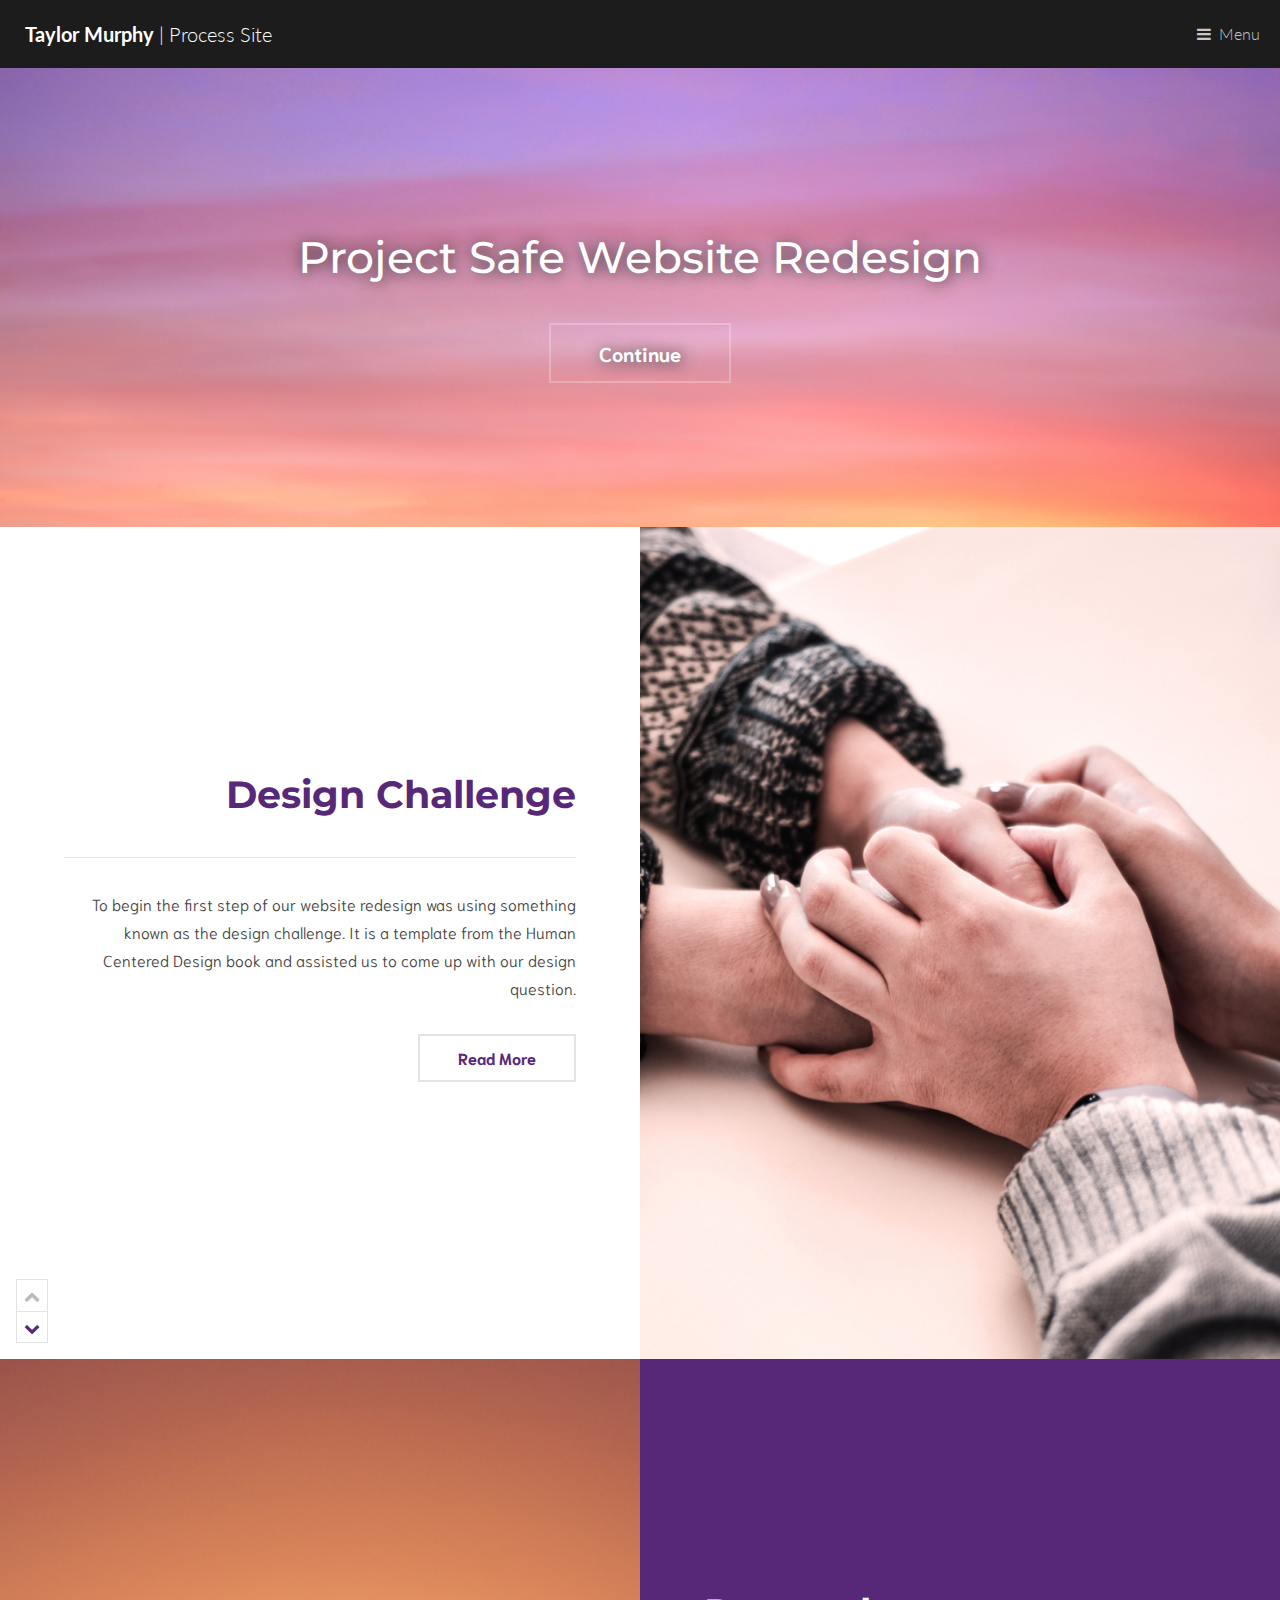
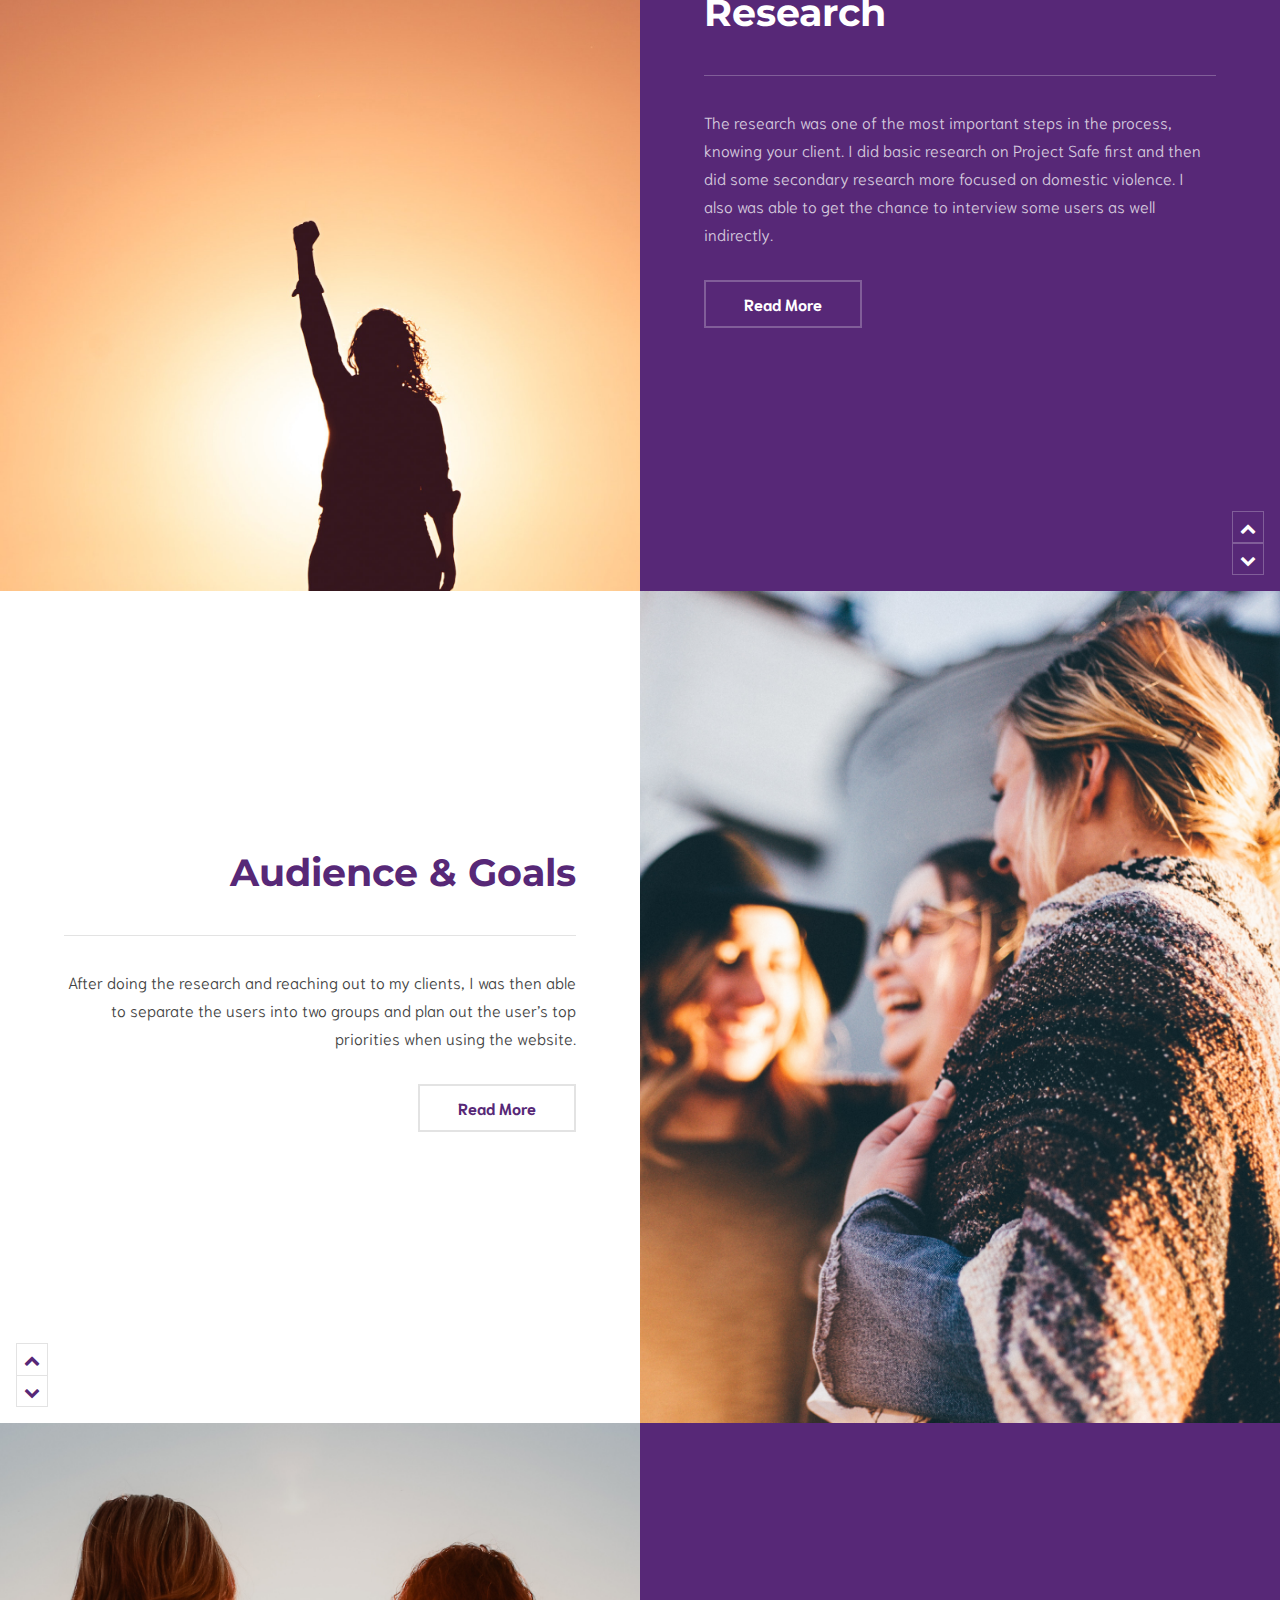
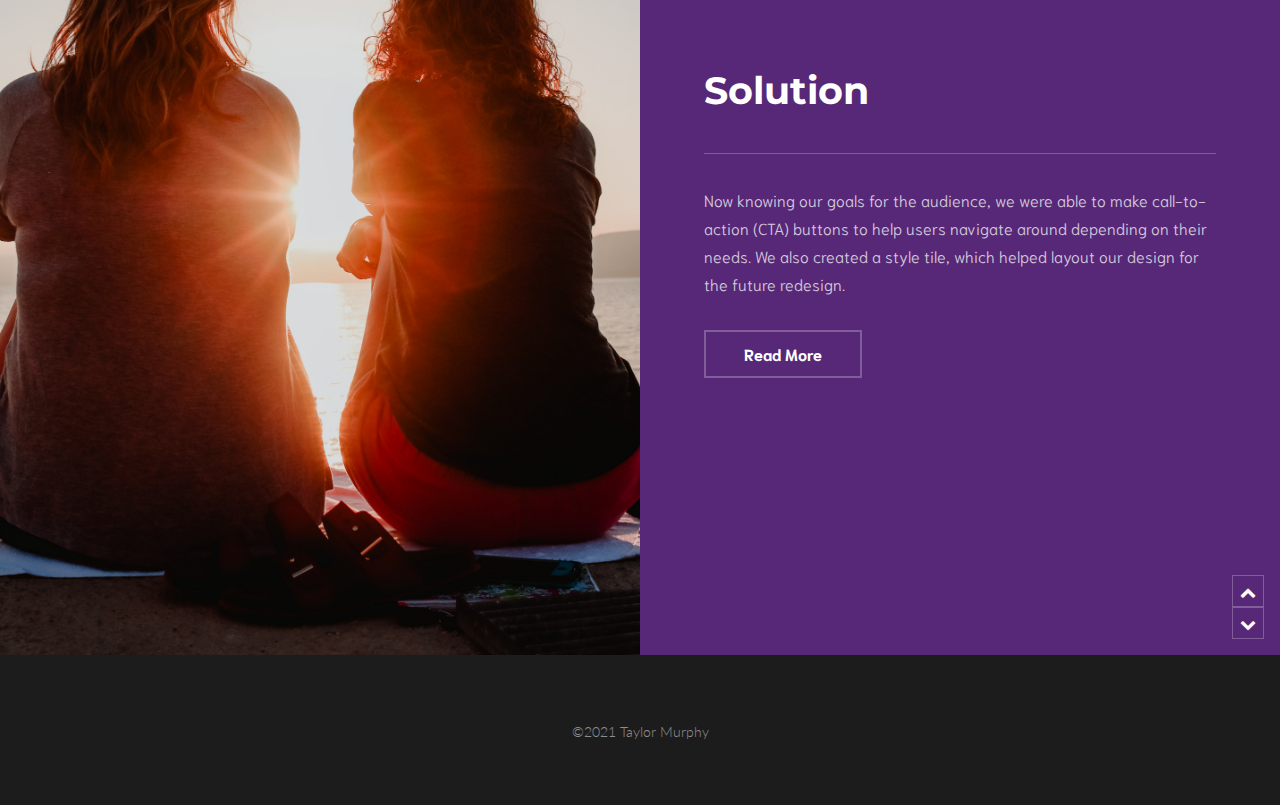
<file: index.html>
<!DOCTYPE html>
<html lang="en">
	<head>
		<title>Taylor Murphy | Process Site</title>
		<meta charset="utf-8" />
		<meta name="viewport" content="width=device-width, initial-scale=1" />
		<link rel="stylesheet" href="assets/css/main.css" />
		<link rel="stylesheet" href="assets/css/custom.css" />
		<link rel="preconnect" href="https://fonts.gstatic.com">
		<link href="https://fonts.googleapis.com/css2?family=Montserrat:ital,wght@0,100;0,200;0,300;0,400;0,500;0,700;0,800;0,900;1,100;1,200;1,300;1,400;1,500;1,600;1,700;1,800;1,900&display=swap" rel="stylesheet">
		<link rel="preconnect" href="https://fonts.gstatic.com">
		<link href="https://fonts.googleapis.com/css2?family=Niramit:ital,wght@0,200;0,300;0,400;0,500;0,600;0,700;1,200;1,300;1,400;1,500;1,600;1,700&display=swap" rel="stylesheet">
	</head>
	<body>

		<!-- Header -->
			<header id="header">
				<a href="index.html" class="logo"><strong>Taylor Murphy</strong> | Process Site</a>
				<nav>
					<a href="#menu">Menu</a>
				</nav>
			</header>

		<!-- Nav -->
		<nav id="menu">
			<ul class="links">
				<li><a href="index.html">Home</a></li>
				<li><a href="design_challenge.html">Design Challenge</a></li>
				<li><a href="research.html">Research</a></li>
				<li><a href="audience.html">Audience & Goals</a></li>
				<li><a href="solution.html">Solution</a></li>
			</ul>
		</nav>

		<!-- Banner -->
			<section id="banner">
				<div class="inner">
					<h1>Project Safe Website Redesign</h1>
					<ul class="actions">
						<li><a href="#one" class="button alt scrolly big purplebt">Continue</a></li>
					</ul>
				</div>
			</section>

		<!-- One -->
			<article id="one" class="post style1">
				<div class="image">
					<img src="images/DC.jpg" alt="" data-position="75% center" />
				</div>
				<div class="content">
					<div class="inner">
						<header>
							<h2><a href="design_challenge.html"><b>Design Challenge</b></a></h2>
						</header>
						<hr>
						<p>To begin the first step of our website redesign was using something known as the design challenge. It is a template from the Human Centered Design book and assisted us to come up with our design question.</p>
						<ul class="actions">
							<li><a href="design_challenge.html" class="button alt">Read More</a></li>
						</ul>
					</div>
					<div class="postnav">
						<a href="#" class="prev disabled"><span class="icon fa-chevron-up"></span></a>
						<a href="#two" class="scrolly next"><span class="icon fa-chevron-down"></span></a>
					</div>
				</div>
			</article>

		<!-- Two -->
			<article id="two" class="post invert style1 alt">
				<div class="image">
					<img src="images/Research.jpg" alt="" data-position="10% center" />
				</div>
				<div class="content">
					<div class="inner">
						<header>
							<h2><a href="research.html"><b>Research</b></a></h2>
						</header>
						<hr>
						<p>The research was one of the most important steps in the process, knowing your client. I did basic research on Project Safe first and then did some secondary research more focused on domestic violence. I also was able to get the chance to interview some users as well indirectly.</p>
						<ul class="actions">
							<li><a href="research.html" class="button alt">Read More</a></li>
						</ul>
					</div>
					<div class="postnav">
						<a href="#one" class="scrolly prev"><span class="icon fa-chevron-up"></span></a>
						<a href="#three" class="scrolly next"><span class="icon fa-chevron-down"></span></a>
					</div>
				</div>
			</article>

		<!-- Three -->
			<article id="three" class="post style2">
				<div class="image">
					<img src="images/A&G.jpg" alt="" data-position="80% center" />
				</div>
				<div class="content">
					<div class="inner">
						<header>
							<h2><a href="audience.html"><b>Audience &amp; Goals</b></a></h2>
						</header>
						<hr>
						<p>After doing the research and reaching out to my clients, I was then able to separate the users into two groups and plan out the user’s top priorities when using the website.</p>
						<ul class="actions">
							<li><a href="audience.html" class="button alt">Read More</a></li>
						</ul>
					</div>
					<div class="postnav">
						<a href="#two" class="scrolly prev"><span class="icon fa-chevron-up"></span></a>
						<a href="#four" class="scrolly next"><span class="icon fa-chevron-down"></span></a>
					</div>
				</div>
			</article>

		<!-- Four -->
			<article id="four" class="post invert style2 alt">
				<div class="image">
					<img src="images/Solution.jpg" alt="" data-position="60% center" />
				</div>
				<div class="content">
					<div class="inner">
						<header>
							<h2><a href="solution.html"><b>Solution</b></a></h2>
						</header>
						<hr>
						<p>Now knowing our goals for the audience, we were able to make call-to-action (CTA) buttons to help users navigate around depending on their needs. We also created a style tile, which helped layout our design for the future redesign.</p>
						<ul class="actions">
							<li><a href="solution.html" class="button alt">Read More</a></li>
						</ul>
					</div>
					<div class="postnav">
						<a href="#three" class="scrolly prev"><span class="icon fa-chevron-up"></span></a>
						<a href="#five" class="scrolly next"><span class="icon fa-chevron-down"></span></a>
					</div>
				</div>
			</article>

		<!-- Footer -->
		<footer id="footer">
			<div class="copyright">
				&copy;2021 Taylor Murphy
			</div>
		</footer>

		<!-- Scripts -->
			<script src="assets/js/jquery.min.js"></script>
			<script src="assets/js/jquery.scrolly.min.js"></script>
			<script src="assets/js/skel.min.js"></script>
			<script src="assets/js/util.js"></script>
			<script src="assets/js/main.js"></script>

	</body>
</html>
</file>
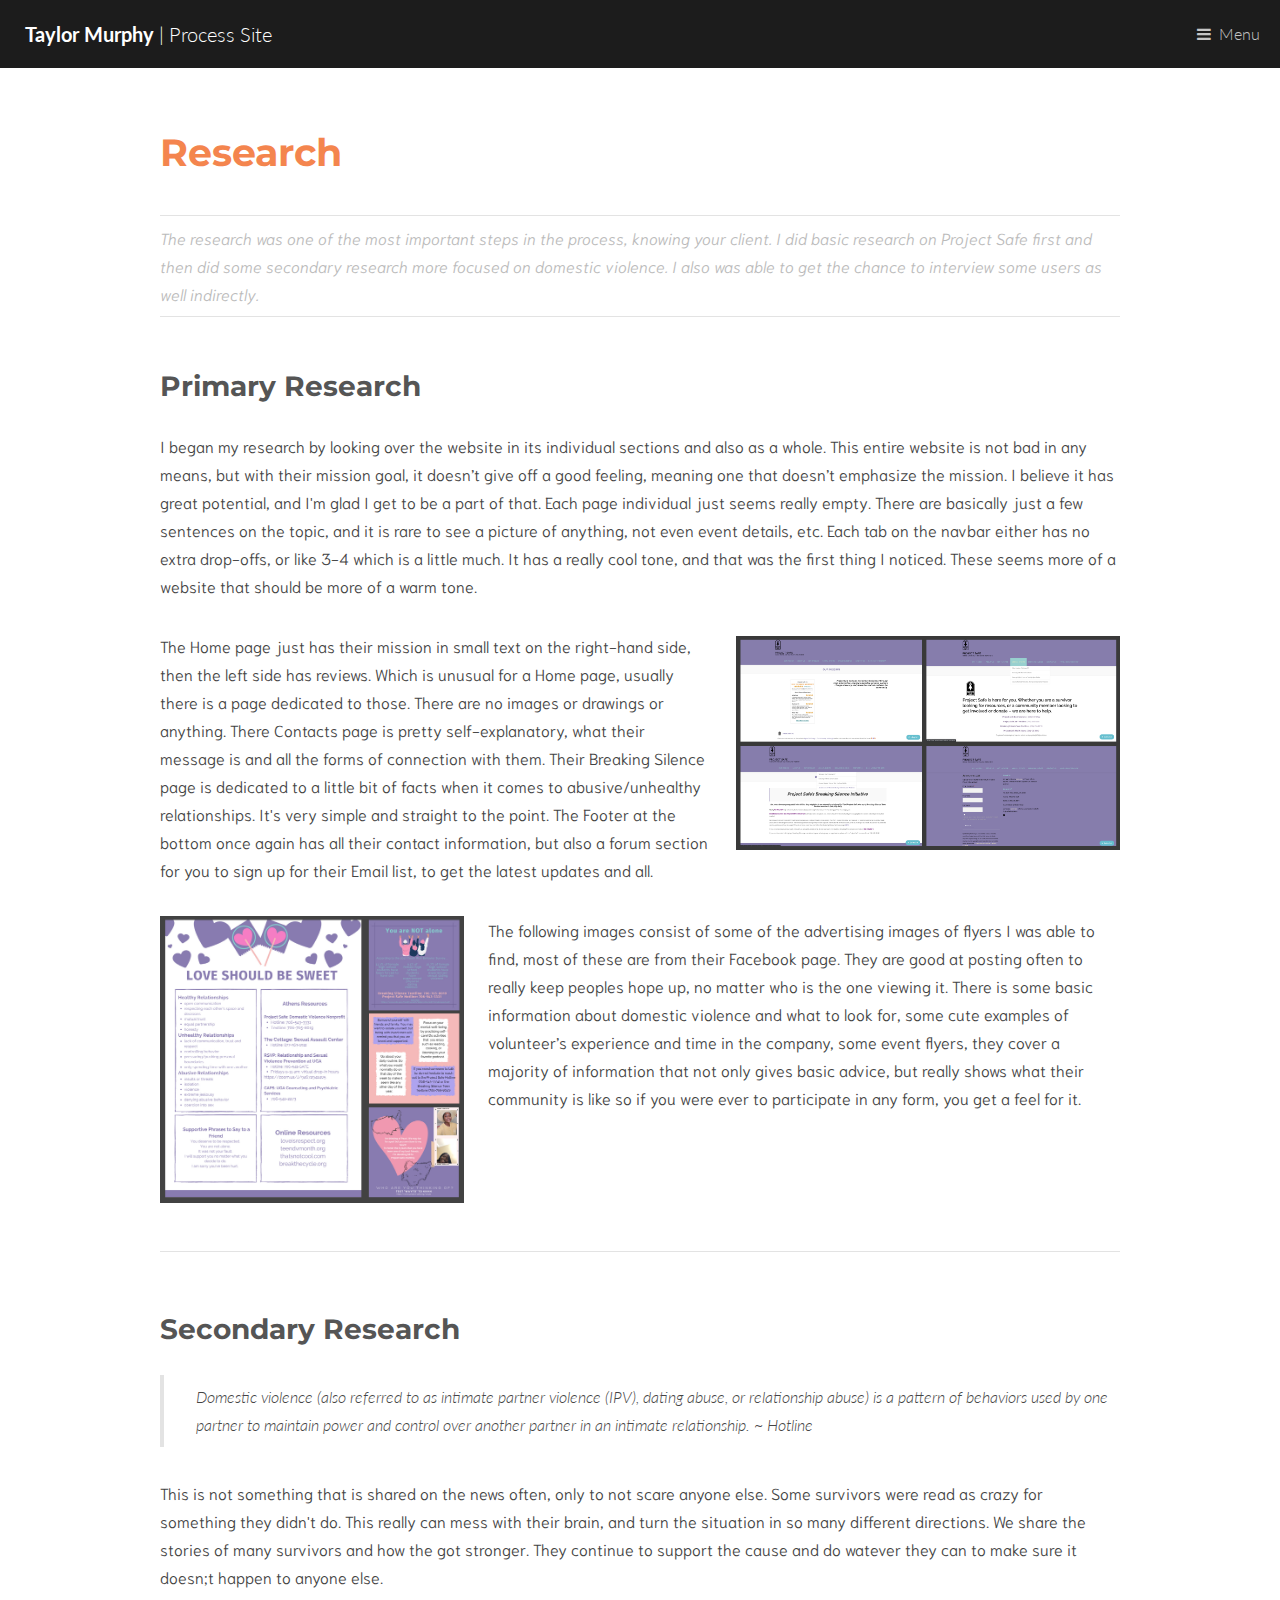
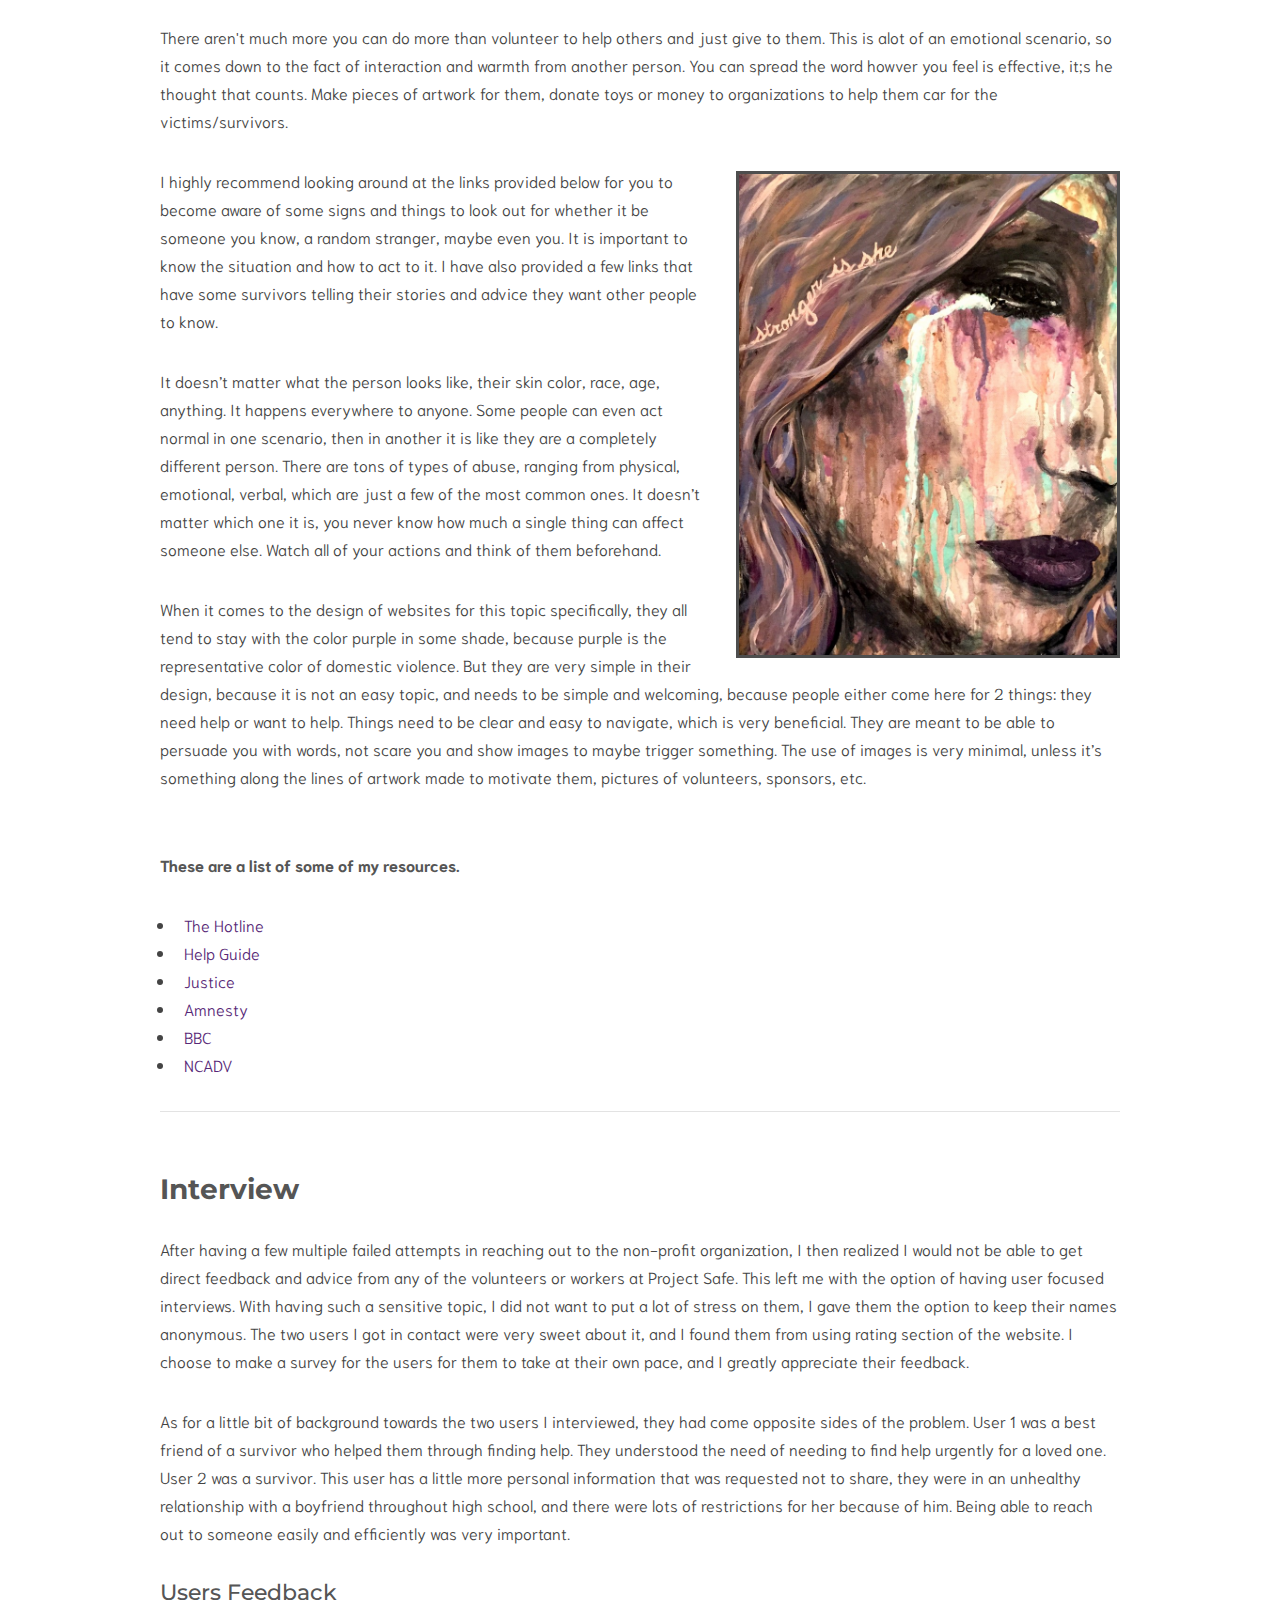
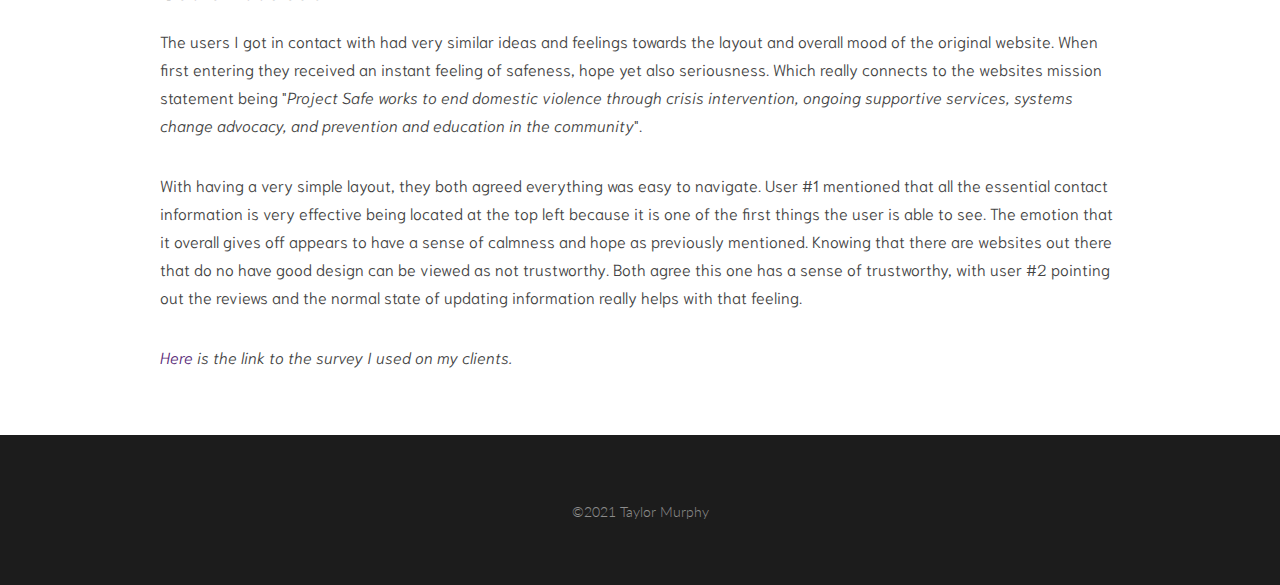
<file: research.html>
<!DOCTYPE HTML>
<html lang="en">
	<head>
		<title>Taylor Murphy | Process Site</title>
		<meta charset="utf-8" />
		<meta name="viewport" content="width=device-width, initial-scale=1" />
		<link rel="stylesheet" href="assets/css/main.css" />
		<link rel="stylesheet" href="assets/css/custom.css" />
		<link rel="preconnect" href="https://fonts.gstatic.com">
		<link href="https://fonts.googleapis.com/css2?family=Montserrat:ital,wght@0,100;0,200;0,300;0,400;0,500;0,700;0,800;0,900;1,100;1,200;1,300;1,400;1,500;1,600;1,700;1,800;1,900&display=swap" rel="stylesheet">
		<link rel="preconnect" href="https://fonts.gstatic.com">
		<link href="https://fonts.googleapis.com/css2?family=Niramit:ital,wght@0,200;0,300;0,400;0,500;0,600;0,700;1,200;1,300;1,400;1,500;1,600;1,700&display=swap" rel="stylesheet">
	</head>
	<body>

		<!-- Header -->
			<header id="header">
				<a href="index.html" class="logo"><strong>Taylor Murphy</strong> | Process Site</a>
				<nav>
					<a href="#menu">Menu</a>
				</nav>
			</header>

		<!-- Nav -->
			<nav id="menu">
				<ul class="links">
					<li><a href="index.html">Home</a></li>
					<li><a href="design_challenge.html">Design Challenge</a></li>
					<li><a href="research.html">Research</a></li>
					<li><a href="audience.html">Audience & Goals</a></li>
					<li><a href="solution.html">Solution</a></li>
				</ul>
			</nav>

		<!-- Main -->
			<section id="main">
				<div class="inner">
					<header>
						<h1 id="orange">Research</h1>

						<p class="info">The research was one of the most important steps in the process, knowing your client. I did basic research on Project Safe first and then did some secondary research more focused on domestic violence. I also was able to get the chance to interview some users as well indirectly.</p>

						<br>

						<h2><b>Primary Research</b></h2>

					</header>

					<p>I began my research by looking over the website in its individual sections and also as a whole. This entire website is not bad in any means, but with their mission goal, it doesn’t give off a good feeling, meaning one that doesn’t emphasize the mission. I believe it has great potential, and I'm glad I get to be a part of that. Each page individual just seems really empty. There are basically just a few sentences on the topic, and it is rare to see a picture of anything, not even event details, etc. Each tab on the navbar either has no extra drop-offs, or like 3-4 which is a little much. It has a really cool tone, and that was the first thing I noticed. These seems more of a website that should be more of a warm tone.</p>


					<p><span class="image right"><img src="images/1STG.jpg" alt="" /></span>The Home page just has their mission in small text on the right-hand side, then the left side has reviews. Which is unusual for a Home page, usually there is a page dedicated to those. There are no images or drawings or anything. There Contacts page is pretty self-explanatory, what their message is and all the forms of connection with them. Their Breaking Silence page is dedicated to a little bit of facts when it comes to abusive/unhealthy relationships. It's very simple and straight to the point. The Footer at the bottom once again has all their contact information, but also a forum section for you to sign up for their Email list, to get the latest updates and all.</p>

					<div class="row">
						<div class="4u">
							<span class="image fit">
								<img src="images/2NDG.jpg">
							</span>
						</div>
						<div class="8u$">
							<p>The following images consist of some of the advertising images of flyers I was able to find, most of these are from their Facebook page. They are good at posting often to really keep peoples hope up, no matter who is the one viewing it. There is some basic information about domestic violence and what to look for, some cute examples of volunteer’s experience and time in the company, some event flyers, they cover a majority of information that not only gives basic advice, but really shows what their community is like so if you were ever to participate in any form, you get a feel for it.</p>
						</div>
					</div>

					<hr>
					<br>

					<header>
						<h2><b>Secondary Research</b></h2>
					</header>
					<blockquote>Domestic violence (also referred to as intimate partner violence (IPV), dating abuse, or relationship abuse) is a pattern of behaviors used by one partner to maintain power and control over another partner in an intimate relationship. ~ Hotline</blockquote>

					<p>This is not something that is shared on the news often, only to not scare anyone else. Some survivors were read as crazy for something they didn't do. This really can mess with their brain, and turn the situation in so many different directions. We share the stories of many survivors and how the got stronger. They continue to support the cause and do watever they can to make sure it doesn;t happen to anyone else.</p>

					<p>There aren't much more you can do more than volunteer to help others and just give to them. This is alot of an emotional scenario, so it comes down to the fact of interaction and warmth from another person. You can spread the word howver you feel is effective, it;s he thought that counts. Make pieces of artwork for them, donate toys or money to organizations to help them car for the victims/survivors.</p>

					<p><span id="watercolor"class="image right grayBorder"><img src="images/Artwork01.jpeg" alt="" /></span>I highly recommend looking around at the links provided below for you to become aware of some signs and things to look out for whether it be someone you know, a random stranger, maybe even you. It is important to know the situation and how to act to it. I have also provided a few links that have some survivors telling their stories and advice they want other people to know.</p>

					<p>It doesn’t matter what the person looks like, their skin color, race, age, anything. It happens everywhere to anyone. Some people can even act normal in one scenario, then in another it is like they are a completely different person. There are tons of types of abuse, ranging from physical, emotional, verbal, which are just a few of the most common ones. It doesn’t matter which one it is, you never know how much a single thing can affect someone else. Watch all of your actions and think of them beforehand.</p>

					<p>When it comes to the design of websites for this topic specifically, they all tend to stay with the color purple in some shade, because purple is the representative color of domestic violence. But they are very simple in their design, because it is not an easy topic, and needs to be simple and welcoming, because people either come here for 2 things: they need help or want to help. Things need to be clear and easy to navigate, which is very beneficial. They are meant to be able to persuade you with words, not scare you and show images to maybe trigger something. The use of images is very minimal, unless it’s something along the lines of artwork made to motivate them, pictures of volunteers, sponsors, etc.</p>


					<br>

					<p><b>These are a list of some of my resources.</b></p>
					<ul>
						<li><a href="https://www.thehotline.org/identify-abuse/understand-relationship-abuse/">The Hotline</a></li>
						<li><a href="https://www.helpguide.org/articles/abuse/domestic-violence-and-abuse.htm">Help Guide</a></li>
						<li><a href="https://www.justice.gov/ovw/domestic-violence">Justice</a></li>
						<li><a href="https://www.amnesty.org/en/latest/news/2019/10/gun-violence-report/">Amnesty</a></li>
						<li><a href="https://www.bbc.com/news/stories-51360772">BBC</a></li>
						<li><a href="https://ncadv.org/press">NCADV</a></li>
					</ul>

					<hr>
					<br>

					<head>
						<h2><b>Interview</b></h2>
					</head>
					<p>After having a few multiple failed attempts in reaching out to the non-profit organization, I then realized I would not be able to get direct feedback and advice from any of the volunteers or workers at Project Safe. This left me with the option of having user focused interviews. With having such a sensitive topic, I did not want to put a lot of stress on them, I gave them the option to keep their names anonymous. The two users I got in contact were very sweet about it, and I found them from using rating section of the website. I choose to make a survey for the users for them to take at their own pace, and I greatly appreciate their feedback.
					</p>
					<p>As for a little bit of background towards the two users I interviewed, they had come opposite sides of the problem. User 1 was a best friend of a survivor who helped them through finding help. They understood the need of needing to find help urgently for a loved one. User 2 was a survivor. This user has a little more personal information that was requested not to share, they were in an unhealthy relationship with a boyfriend throughout high school, and there were lots of restrictions for her because of him. Being able to reach out to someone easily and efficiently was very important.</p>

					<head>
						<h3>Users Feedback</h3>
					</head>
					<p>The users I got in contact with had very similar ideas and feelings towards the layout and overall mood of the original website. When first entering they received an instant feeling of safeness, hope yet also seriousness. Which really connects to the websites mission statement being "<i>Project Safe works to end domestic violence through crisis intervention, ongoing supportive services, systems change advocacy, and prevention and education in the community</i>".</p>
					<p>With having a very simple layout, they both agreed everything was easy to navigate. User #1 mentioned that all the essential contact information is very effective being located at the top left because it is one of the first things the user is able to see. The emotion that it overall gives off appears to have a sense of calmness and hope as previously mentioned. Knowing that there are websites out there that do no have good design can be viewed as not trustworthy. Both agree this one has a sense of trustworthy, with user #2 pointing out the reviews and the normal state of updating information really helps with that feeling. </p>

					<p><i><a href="https://forms.gle/DVXguLdj16TaWgey6">Here</a> is the link to the survey I used on my clients.</i></p>

				</div>
			</section>

		<!-- Footer -->
			<footer id="footer">
				<div class="copyright">
					&copy;2021 Taylor Murphy
				</div>
			</footer>

		<!-- Scripts -->
			<script src="assets/js/jquery.min.js"></script>
			<script src="assets/js/jquery.scrolly.min.js"></script>
			<script src="assets/js/skel.min.js"></script>
			<script src="assets/js/util.js"></script>
			<script src="assets/js/main.js"></script>

	</body>
</html>
</file>
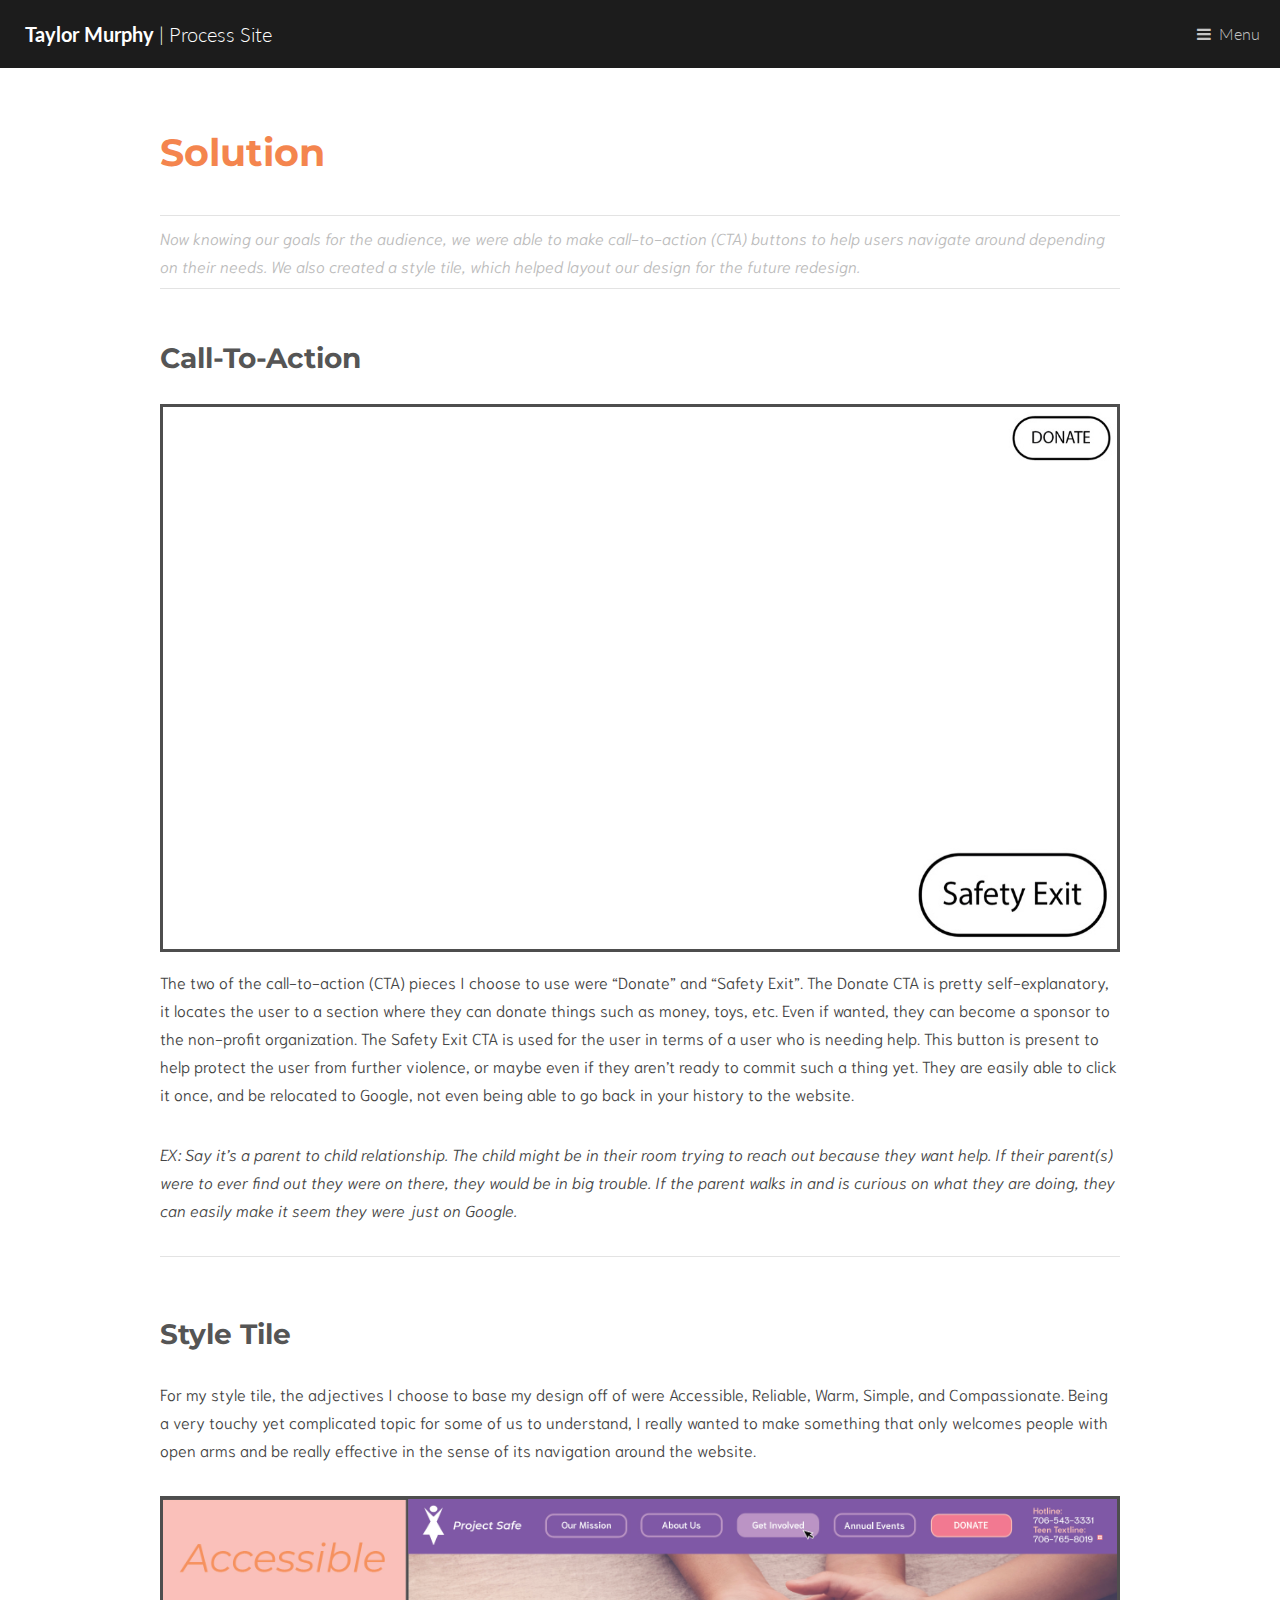
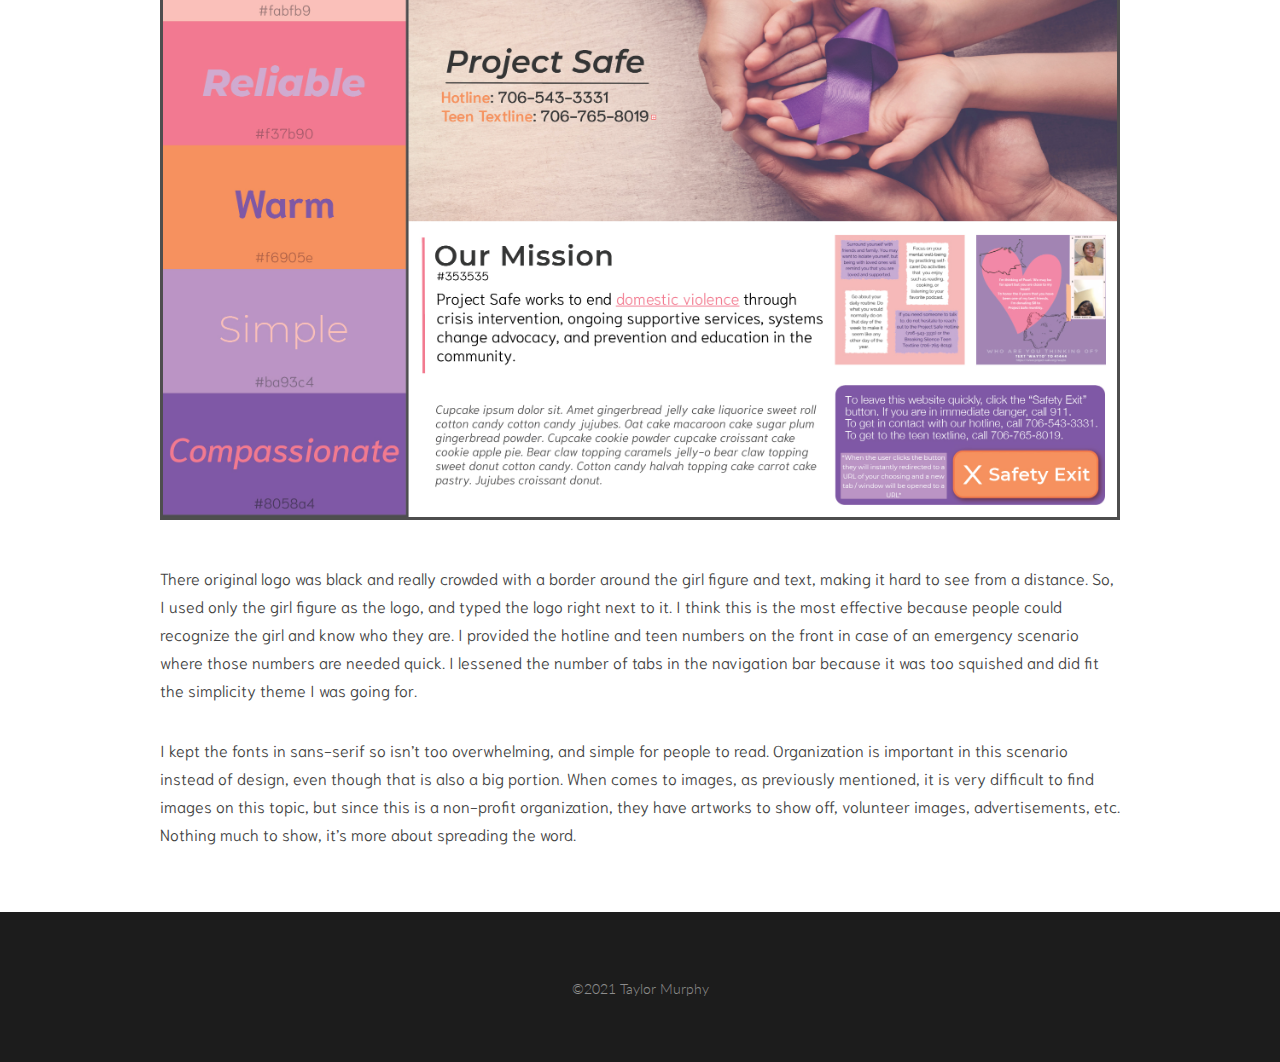
<file: solution.html>
<!DOCTYPE html>
<html lang="en">
	<head>
		<title>Taylor Murphy | Process Site</title>
		<meta charset="utf-8" />
		<meta name="viewport" content="width=device-width, initial-scale=1" />
		<link rel="stylesheet" href="assets/css/main.css" />
        <link rel="stylesheet" href="assets/css/custom.css" />
        <link rel="preconnect" href="https://fonts.gstatic.com">
        <link href="https://fonts.googleapis.com/css2?family=Montserrat:ital,wght@0,100;0,200;0,300;0,400;0,500;0,700;0,800;0,900;1,100;1,200;1,300;1,400;1,500;1,600;1,700;1,800;1,900&display=swap" rel="stylesheet">
        <link rel="preconnect" href="https://fonts.gstatic.com">
        <link href="https://fonts.googleapis.com/css2?family=Niramit:ital,wght@0,200;0,300;0,400;0,500;0,600;0,700;1,200;1,300;1,400;1,500;1,600;1,700&display=swap" rel="stylesheet">
	</head>
	<body>

		<!-- Header -->
			<header id="header">
				<a href="index.html" class="logo"><strong>Taylor Murphy</strong> | Process Site</a>
				<nav>
					<a href="#menu">Menu</a>
				</nav>
			</header>

		<!-- Nav -->
			<nav id="menu">
				<ul class="links">
					<li><a href="index.html">Home</a></li>
				    <li><a href="design_challenge.html">Design Challenge</a></li>
				    <li><a href="research.html">Research</a></li>
				    <li><a href="audience.html">Audience & Goals</a></li>
				    <li><a href="solution.html">Solution</a></li>
				</ul>
			</nav>

		<!-- Main -->
			<section id="main">
				<div class="inner">
					<header>
						<h1 id="orange">Solution</h1>
						<p class="info">Now knowing our goals for the audience, we were able to make call-to-action (CTA) buttons to help users navigate around depending on their needs. We also created a style tile, which helped layout our design for the future redesign.</p>
					</header>
					
					<br>
                    
                    <header>
                        <h2><b>Call-To-Action</b></h2>
                    </header>
                    <div class="image fit grayBorder">
                        <img src="images/cta.jpg" width="600px" alt="" />
                    </div>
                    <p>The two of the call-to-action (CTA) pieces I choose to use were “Donate” and “Safety Exit”. The Donate CTA is pretty self-explanatory, it locates the user to a section where they can donate things such as money, toys, etc. Even if wanted, they can become a sponsor to the non-profit organization. The Safety Exit CTA is used for the user in terms of a user who is needing help. This button is present to help protect the user from further violence, or maybe even if they aren’t ready to commit such a thing yet. They are easily able to click it once, and be relocated to Google, not even being able to go back in your history to the website.</p>
    
                    <p><i>EX: Say it’s a parent to child relationship. The child might be in their room trying to reach out because they want help. If their parent(s) were to ever find out they were on there, they would be in big trouble. If the parent walks in and is curious on what they are doing, they can easily make it seem they were just on Google.</i></p>
    
                    <hr> 
					<br>

                    <header>
                        <h2><b>Style Tile</b></h2>
                    </header>
                    <p>For my style tile, the adjectives I choose to base my design off of were Accessible, Reliable, Warm, Simple, and Compassionate. Being a very touchy yet complicated topic for some of us to understand, I really wanted to make something that only welcomes people with open arms and be really effective in the sense of its navigation around the website. </p>
    
                    <div class="image fit grayBorder">
                        <img src="images/StyleTile.jpg" alt="" />
					</div>
					<br>
					<p>There original logo was black and really crowded with a border around the girl figure and text, making it hard to see from a distance. So, I used only the girl figure as the logo, and typed the logo right next to it. I think this is the most effective because people could recognize the girl and know who they are. I provided the hotline and teen numbers on the front in case of an emergency scenario where those numbers are needed quick. I lessened the number of tabs in the navigation bar because it was too squished and did fit the simplicity theme I was going for.</p> 
					<p>I kept the fonts in sans-serif so isn’t too overwhelming, and simple for people to read. Organization is important in this scenario instead of design, even though that is also a big portion. When comes to images, as previously mentioned, it is very difficult to find images on this topic, but since this is a non-profit organization, they have artworks to show off, volunteer images, advertisements, etc. Nothing much to show, it’s more about spreading the word.</p>
                </div>
                
                

			</section>

		<!-- Footer -->
			<footer id="footer">
				<div class="copyright">
					&copy;2021 Taylor Murphy
				</div>
			</footer>

		<!-- Scripts -->
			<script src="assets/js/jquery.min.js"></script>
			<script src="assets/js/jquery.scrolly.min.js"></script>
			<script src="assets/js/skel.min.js"></script>
			<script src="assets/js/util.js"></script>
			<script src="assets/js/main.js"></script>

	</body>

</html>
</file>
<file: assets/css/custom.css>
/*********************************************
 Main home banner customizations
 *********************************************/


/* If you want to add a background image to the home page banner instead of using a solid color.
Just un comment the #banner rule below. */
#banner {
  background-image: url(../../images/NewBanner3.jpg);
  background-size: cover;
  color: rgba(255, 255, 255, 0.75);
  text-shadow: 1px 1px 15px #333;
  text-align: center;
  cursor: default;
  padding: 10em 4em 9em 4em;
}



/* If you want to change the banner button color. The following two css rules use a class called "redbtn".
You can call the class whatever you want, but in order for it to work, it needs to be
added to the button in the index html file as well.*/
#banner .button.purplebtn {
  background-color: #ba93c4;
  box-shadow: none;
}

#banner .button.purplebtn:hover {
  background-color: #ba93c4b6;
}



/*********************************************
 Write your css customizations below
 *********************************************/

 .grayBorder {
   border-style: solid;
   border-width: medium;
   border-color: #4e4e4e;
 }

 h1, h2, h3, h4, h5, h6 {
   font-family: 'Montserrat', sans-serif;
   font-weight: 500;
 }

 p, li {
   font-family: 'Niramit', sans-serif;
   font-weight: 300;
 }

 html {
   background-color: #deb6ff;
 }

 #watercolor {
   width: 400px;
 }

 #orange { 
   color: #f4854e;
   font-weight: bold;
 }

 #thin {
   font-weight: lighter;
 }
</file>
<file: assets/css/main.css>
@charset "UTF-8";
@import url(font-awesome.min.css);

/* If you want to change the typefaces being used. The first thing to do is change the font link below.
Then, you have to go through the css file to rename the fonts. The easist way is to find the rules in here
or by using the web inspector in the browser. Then, rewrite the css rules in the "custom.css" file. They will
take precedence the ones in this file. */
@import url("https://fonts.googleapis.com/css?family=Lato:300,700,300italic,700italic");

/* Reset */

	html, body, div, span, applet, object, iframe, h1, h2, h3, h4, h5, h6, p, blockquote, pre, a, abbr, acronym, address, big, cite, code, del, dfn, em, img, ins, kbd, q, s, samp, small, strike, strong, sub, sup, tt, var, b, u, i, center, dl, dt, dd, ol, ul, li, fieldset, form, label, legend, table, caption, tbody, tfoot, thead, tr, th, td, article, aside, canvas, details, embed, figure, figcaption, footer, header, hgroup, menu, nav, output, ruby, section, summary, time, mark, audio, video {
		margin: 0;
		padding: 0;
		border: 0;
		font-size: 100%;
		font: inherit;
		vertical-align: baseline;
	}

	article, aside, details, figcaption, figure, footer, header, hgroup, menu, nav, section {
		display: block;
	}

	body {
		line-height: 1;
	}

	ol, ul {
		list-style: none;
	}

	blockquote, q {
		quotes: none;
	}

	blockquote:before, blockquote:after, q:before, q:after {
		content: '';
		content: none;
	}

	table {
		border-collapse: collapse;
		border-spacing: 0;
	}

	body {
		-webkit-text-size-adjust: none;
	}

/* Box Model */

	*, *:before, *:after {
		-moz-box-sizing: border-box;
		-webkit-box-sizing: border-box;
		box-sizing: border-box;
	}

/* Containers */

	.container {
		margin-left: auto;
		margin-right: auto;
	}

	.container.\31 25\25 {
		width: 100%;
		max-width: 100em;
		min-width: 80em;
	}

	.container.\37 5\25 {
		width: 60em;
	}

	.container.\35 0\25 {
		width: 40em;
	}

	.container.\32 5\25 {
		width: 20em;
	}

	.container {
		width: 80em;
	}

	@media screen and (max-width: 1680px) {

		.container.\31 25\25 {
			width: 100%;
			max-width: 100em;
			min-width: 80em;
		}

		.container.\37 5\25 {
			width: 60em;
		}

		.container.\35 0\25 {
			width: 40em;
		}

		.container.\32 5\25 {
			width: 20em;
		}

		.container {
			width: 80em;
		}

	}

	@media screen and (max-width: 1280px) {

		.container.\31 25\25 {
			width: 100%;
			max-width: 81.25em;
			min-width: 65em;
		}

		.container.\37 5\25 {
			width: 48.75em;
		}

		.container.\35 0\25 {
			width: 32.5em;
		}

		.container.\32 5\25 {
			width: 16.25em;
		}

		.container {
			width: 65em;
		}

	}

	@media screen and (max-width: 980px) {

		.container.\31 25\25 {
			width: 100%;
			max-width: 112.5%;
			min-width: 90%;
		}

		.container.\37 5\25 {
			width: 67.5%;
		}

		.container.\35 0\25 {
			width: 45%;
		}

		.container.\32 5\25 {
			width: 22.5%;
		}

		.container {
			width: 90%;
		}

	}

	@media screen and (max-width: 736px) {

		.container.\31 25\25 {
			width: 100%;
			max-width: 112.5%;
			min-width: 90%;
		}

		.container.\37 5\25 {
			width: 67.5%;
		}

		.container.\35 0\25 {
			width: 45%;
		}

		.container.\32 5\25 {
			width: 22.5%;
		}

		.container {
			width: 90% !important;
		}

	}

	@media screen and (max-width: 480px) {

		.container.\31 25\25 {
			width: 100%;
			max-width: 112.5%;
			min-width: 90%;
		}

		.container.\37 5\25 {
			width: 67.5%;
		}

		.container.\35 0\25 {
			width: 45%;
		}

		.container.\32 5\25 {
			width: 22.5%;
		}

		.container {
			width: 90% !important;
		}

	}

/* Grid */

	.row {
		border-bottom: solid 1px transparent;
		-moz-box-sizing: border-box;
		-webkit-box-sizing: border-box;
		box-sizing: border-box;
	}

	.row > * {
		float: left;
		-moz-box-sizing: border-box;
		-webkit-box-sizing: border-box;
		box-sizing: border-box;
	}

	.row:after, .row:before {
		content: '';
		display: block;
		clear: both;
		height: 0;
	}

	.row.uniform > * > :first-child {
		margin-top: 0;
	}

	.row.uniform > * > :last-child {
		margin-bottom: 0;
	}

	.row.\30 \25 > * {
		padding: 0 0 0 0em;
	}

	.row.\30 \25 {
		margin: 0 0 -1px 0em;
	}

	.row.uniform.\30 \25 > * {
		padding: 0em 0 0 0em;
	}

	.row.uniform.\30 \25 {
		margin: 0em 0 -1px 0em;
	}

	.row > * {
		padding: 0 0 0 2em;
	}

	.row {
		margin: 0 0 -1px -2em;
	}

	.row.uniform > * {
		padding: 2em 0 0 2em;
	}

	.row.uniform {
		margin: -2em 0 -1px -2em;
	}

	.row.\32 00\25 > * {
		padding: 0 0 0 4em;
	}

	.row.\32 00\25 {
		margin: 0 0 -1px -4em;
	}

	.row.uniform.\32 00\25 > * {
		padding: 4em 0 0 4em;
	}

	.row.uniform.\32 00\25 {
		margin: -4em 0 -1px -4em;
	}

	.row.\31 50\25 > * {
		padding: 0 0 0 3em;
	}

	.row.\31 50\25 {
		margin: 0 0 -1px -3em;
	}

	.row.uniform.\31 50\25 > * {
		padding: 3em 0 0 3em;
	}

	.row.uniform.\31 50\25 {
		margin: -3em 0 -1px -3em;
	}

	.row.\35 0\25 > * {
		padding: 0 0 0 1em;
	}

	.row.\35 0\25 {
		margin: 0 0 -1px -1em;
	}

	.row.uniform.\35 0\25 > * {
		padding: 1em 0 0 1em;
	}

	.row.uniform.\35 0\25 {
		margin: -1em 0 -1px -1em;
	}

	.row.\32 5\25 > * {
		padding: 0 0 0 0.5em;
	}

	.row.\32 5\25 {
		margin: 0 0 -1px -0.5em;
	}

	.row.uniform.\32 5\25 > * {
		padding: 0.5em 0 0 0.5em;
	}

	.row.uniform.\32 5\25 {
		margin: -0.5em 0 -1px -0.5em;
	}

	.\31 2u, .\31 2u\24 {
		width: 100%;
		clear: none;
		margin-left: 0;
	}

	.\31 1u, .\31 1u\24 {
		width: 91.6666666667%;
		clear: none;
		margin-left: 0;
	}

	.\31 0u, .\31 0u\24 {
		width: 83.3333333333%;
		clear: none;
		margin-left: 0;
	}

	.\39 u, .\39 u\24 {
		width: 75%;
		clear: none;
		margin-left: 0;
	}

	.\38 u, .\38 u\24 {
		width: 66.6666666667%;
		clear: none;
		margin-left: 0;
	}

	.\37 u, .\37 u\24 {
		width: 58.3333333333%;
		clear: none;
		margin-left: 0;
	}

	.\36 u, .\36 u\24 {
		width: 50%;
		clear: none;
		margin-left: 0;
	}

	.\35 u, .\35 u\24 {
		width: 41.6666666667%;
		clear: none;
		margin-left: 0;
	}

	.\34 u, .\34 u\24 {
		width: 33.3333333333%;
		clear: none;
		margin-left: 0;
	}

	.\33 u, .\33 u\24 {
		width: 25%;
		clear: none;
		margin-left: 0;
	}

	.\32 u, .\32 u\24 {
		width: 16.6666666667%;
		clear: none;
		margin-left: 0;
	}

	.\31 u, .\31 u\24 {
		width: 8.3333333333%;
		clear: none;
		margin-left: 0;
	}

	.\31 2u\24 + *,
	.\31 1u\24 + *,
	.\31 0u\24 + *,
	.\39 u\24 + *,
	.\38 u\24 + *,
	.\37 u\24 + *,
	.\36 u\24 + *,
	.\35 u\24 + *,
	.\34 u\24 + *,
	.\33 u\24 + *,
	.\32 u\24 + *,
	.\31 u\24 + * {
		clear: left;
	}

	.\-11u {
		margin-left: 91.66667%;
	}

	.\-10u {
		margin-left: 83.33333%;
	}

	.\-9u {
		margin-left: 75%;
	}

	.\-8u {
		margin-left: 66.66667%;
	}

	.\-7u {
		margin-left: 58.33333%;
	}

	.\-6u {
		margin-left: 50%;
	}

	.\-5u {
		margin-left: 41.66667%;
	}

	.\-4u {
		margin-left: 33.33333%;
	}

	.\-3u {
		margin-left: 25%;
	}

	.\-2u {
		margin-left: 16.66667%;
	}

	.\-1u {
		margin-left: 8.33333%;
	}

	@media screen and (max-width: 1680px) {

		.row > * {
			padding: 0 0 0 2em;
		}

		.row {
			margin: 0 0 -1px -2em;
		}

		.row.uniform > * {
			padding: 2em 0 0 2em;
		}

		.row.uniform {
			margin: -2em 0 -1px -2em;
		}

		.row.\32 00\25 > * {
			padding: 0 0 0 4em;
		}

		.row.\32 00\25 {
			margin: 0 0 -1px -4em;
		}

		.row.uniform.\32 00\25 > * {
			padding: 4em 0 0 4em;
		}

		.row.uniform.\32 00\25 {
			margin: -4em 0 -1px -4em;
		}

		.row.\31 50\25 > * {
			padding: 0 0 0 3em;
		}

		.row.\31 50\25 {
			margin: 0 0 -1px -3em;
		}

		.row.uniform.\31 50\25 > * {
			padding: 3em 0 0 3em;
		}

		.row.uniform.\31 50\25 {
			margin: -3em 0 -1px -3em;
		}

		.row.\35 0\25 > * {
			padding: 0 0 0 1em;
		}

		.row.\35 0\25 {
			margin: 0 0 -1px -1em;
		}

		.row.uniform.\35 0\25 > * {
			padding: 1em 0 0 1em;
		}

		.row.uniform.\35 0\25 {
			margin: -1em 0 -1px -1em;
		}

		.row.\32 5\25 > * {
			padding: 0 0 0 0.5em;
		}

		.row.\32 5\25 {
			margin: 0 0 -1px -0.5em;
		}

		.row.uniform.\32 5\25 > * {
			padding: 0.5em 0 0 0.5em;
		}

		.row.uniform.\32 5\25 {
			margin: -0.5em 0 -1px -0.5em;
		}

		.\31 2u\28xlarge\29, .\31 2u\24\28xlarge\29 {
			width: 100%;
			clear: none;
			margin-left: 0;
		}

		.\31 1u\28xlarge\29, .\31 1u\24\28xlarge\29 {
			width: 91.6666666667%;
			clear: none;
			margin-left: 0;
		}

		.\31 0u\28xlarge\29, .\31 0u\24\28xlarge\29 {
			width: 83.3333333333%;
			clear: none;
			margin-left: 0;
		}

		.\39 u\28xlarge\29, .\39 u\24\28xlarge\29 {
			width: 75%;
			clear: none;
			margin-left: 0;
		}

		.\38 u\28xlarge\29, .\38 u\24\28xlarge\29 {
			width: 66.6666666667%;
			clear: none;
			margin-left: 0;
		}

		.\37 u\28xlarge\29, .\37 u\24\28xlarge\29 {
			width: 58.3333333333%;
			clear: none;
			margin-left: 0;
		}

		.\36 u\28xlarge\29, .\36 u\24\28xlarge\29 {
			width: 50%;
			clear: none;
			margin-left: 0;
		}

		.\35 u\28xlarge\29, .\35 u\24\28xlarge\29 {
			width: 41.6666666667%;
			clear: none;
			margin-left: 0;
		}

		.\34 u\28xlarge\29, .\34 u\24\28xlarge\29 {
			width: 33.3333333333%;
			clear: none;
			margin-left: 0;
		}

		.\33 u\28xlarge\29, .\33 u\24\28xlarge\29 {
			width: 25%;
			clear: none;
			margin-left: 0;
		}

		.\32 u\28xlarge\29, .\32 u\24\28xlarge\29 {
			width: 16.6666666667%;
			clear: none;
			margin-left: 0;
		}

		.\31 u\28xlarge\29, .\31 u\24\28xlarge\29 {
			width: 8.3333333333%;
			clear: none;
			margin-left: 0;
		}

		.\31 2u\24\28xlarge\29 + *,
		.\31 1u\24\28xlarge\29 + *,
		.\31 0u\24\28xlarge\29 + *,
		.\39 u\24\28xlarge\29 + *,
		.\38 u\24\28xlarge\29 + *,
		.\37 u\24\28xlarge\29 + *,
		.\36 u\24\28xlarge\29 + *,
		.\35 u\24\28xlarge\29 + *,
		.\34 u\24\28xlarge\29 + *,
		.\33 u\24\28xlarge\29 + *,
		.\32 u\24\28xlarge\29 + *,
		.\31 u\24\28xlarge\29 + * {
			clear: left;
		}

		.\-11u\28xlarge\29 {
			margin-left: 91.66667%;
		}

		.\-10u\28xlarge\29 {
			margin-left: 83.33333%;
		}

		.\-9u\28xlarge\29 {
			margin-left: 75%;
		}

		.\-8u\28xlarge\29 {
			margin-left: 66.66667%;
		}

		.\-7u\28xlarge\29 {
			margin-left: 58.33333%;
		}

		.\-6u\28xlarge\29 {
			margin-left: 50%;
		}

		.\-5u\28xlarge\29 {
			margin-left: 41.66667%;
		}

		.\-4u\28xlarge\29 {
			margin-left: 33.33333%;
		}

		.\-3u\28xlarge\29 {
			margin-left: 25%;
		}

		.\-2u\28xlarge\29 {
			margin-left: 16.66667%;
		}

		.\-1u\28xlarge\29 {
			margin-left: 8.33333%;
		}

	}

	@media screen and (max-width: 1280px) {

		.row > * {
			padding: 0 0 0 1.5em;
		}

		.row {
			margin: 0 0 -1px -1.5em;
		}

		.row.uniform > * {
			padding: 1.5em 0 0 1.5em;
		}

		.row.uniform {
			margin: -1.5em 0 -1px -1.5em;
		}

		.row.\32 00\25 > * {
			padding: 0 0 0 3em;
		}

		.row.\32 00\25 {
			margin: 0 0 -1px -3em;
		}

		.row.uniform.\32 00\25 > * {
			padding: 3em 0 0 3em;
		}

		.row.uniform.\32 00\25 {
			margin: -3em 0 -1px -3em;
		}

		.row.\31 50\25 > * {
			padding: 0 0 0 2.25em;
		}

		.row.\31 50\25 {
			margin: 0 0 -1px -2.25em;
		}

		.row.uniform.\31 50\25 > * {
			padding: 2.25em 0 0 2.25em;
		}

		.row.uniform.\31 50\25 {
			margin: -2.25em 0 -1px -2.25em;
		}

		.row.\35 0\25 > * {
			padding: 0 0 0 0.75em;
		}

		.row.\35 0\25 {
			margin: 0 0 -1px -0.75em;
		}

		.row.uniform.\35 0\25 > * {
			padding: 0.75em 0 0 0.75em;
		}

		.row.uniform.\35 0\25 {
			margin: -0.75em 0 -1px -0.75em;
		}

		.row.\32 5\25 > * {
			padding: 0 0 0 0.375em;
		}

		.row.\32 5\25 {
			margin: 0 0 -1px -0.375em;
		}

		.row.uniform.\32 5\25 > * {
			padding: 0.375em 0 0 0.375em;
		}

		.row.uniform.\32 5\25 {
			margin: -0.375em 0 -1px -0.375em;
		}

		.\31 2u\28large\29, .\31 2u\24\28large\29 {
			width: 100%;
			clear: none;
			margin-left: 0;
		}

		.\31 1u\28large\29, .\31 1u\24\28large\29 {
			width: 91.6666666667%;
			clear: none;
			margin-left: 0;
		}

		.\31 0u\28large\29, .\31 0u\24\28large\29 {
			width: 83.3333333333%;
			clear: none;
			margin-left: 0;
		}

		.\39 u\28large\29, .\39 u\24\28large\29 {
			width: 75%;
			clear: none;
			margin-left: 0;
		}

		.\38 u\28large\29, .\38 u\24\28large\29 {
			width: 66.6666666667%;
			clear: none;
			margin-left: 0;
		}

		.\37 u\28large\29, .\37 u\24\28large\29 {
			width: 58.3333333333%;
			clear: none;
			margin-left: 0;
		}

		.\36 u\28large\29, .\36 u\24\28large\29 {
			width: 50%;
			clear: none;
			margin-left: 0;
		}

		.\35 u\28large\29, .\35 u\24\28large\29 {
			width: 41.6666666667%;
			clear: none;
			margin-left: 0;
		}

		.\34 u\28large\29, .\34 u\24\28large\29 {
			width: 33.3333333333%;
			clear: none;
			margin-left: 0;
		}

		.\33 u\28large\29, .\33 u\24\28large\29 {
			width: 25%;
			clear: none;
			margin-left: 0;
		}

		.\32 u\28large\29, .\32 u\24\28large\29 {
			width: 16.6666666667%;
			clear: none;
			margin-left: 0;
		}

		.\31 u\28large\29, .\31 u\24\28large\29 {
			width: 8.3333333333%;
			clear: none;
			margin-left: 0;
		}

		.\31 2u\24\28large\29 + *,
		.\31 1u\24\28large\29 + *,
		.\31 0u\24\28large\29 + *,
		.\39 u\24\28large\29 + *,
		.\38 u\24\28large\29 + *,
		.\37 u\24\28large\29 + *,
		.\36 u\24\28large\29 + *,
		.\35 u\24\28large\29 + *,
		.\34 u\24\28large\29 + *,
		.\33 u\24\28large\29 + *,
		.\32 u\24\28large\29 + *,
		.\31 u\24\28large\29 + * {
			clear: left;
		}

		.\-11u\28large\29 {
			margin-left: 91.66667%;
		}

		.\-10u\28large\29 {
			margin-left: 83.33333%;
		}

		.\-9u\28large\29 {
			margin-left: 75%;
		}

		.\-8u\28large\29 {
			margin-left: 66.66667%;
		}

		.\-7u\28large\29 {
			margin-left: 58.33333%;
		}

		.\-6u\28large\29 {
			margin-left: 50%;
		}

		.\-5u\28large\29 {
			margin-left: 41.66667%;
		}

		.\-4u\28large\29 {
			margin-left: 33.33333%;
		}

		.\-3u\28large\29 {
			margin-left: 25%;
		}

		.\-2u\28large\29 {
			margin-left: 16.66667%;
		}

		.\-1u\28large\29 {
			margin-left: 8.33333%;
		}

	}

	@media screen and (max-width: 980px) {

		.row > * {
			padding: 0 0 0 1.5em;
		}

		.row {
			margin: 0 0 -1px -1.5em;
		}

		.row.uniform > * {
			padding: 1.5em 0 0 1.5em;
		}

		.row.uniform {
			margin: -1.5em 0 -1px -1.5em;
		}

		.row.\32 00\25 > * {
			padding: 0 0 0 3em;
		}

		.row.\32 00\25 {
			margin: 0 0 -1px -3em;
		}

		.row.uniform.\32 00\25 > * {
			padding: 3em 0 0 3em;
		}

		.row.uniform.\32 00\25 {
			margin: -3em 0 -1px -3em;
		}

		.row.\31 50\25 > * {
			padding: 0 0 0 2.25em;
		}

		.row.\31 50\25 {
			margin: 0 0 -1px -2.25em;
		}

		.row.uniform.\31 50\25 > * {
			padding: 2.25em 0 0 2.25em;
		}

		.row.uniform.\31 50\25 {
			margin: -2.25em 0 -1px -2.25em;
		}

		.row.\35 0\25 > * {
			padding: 0 0 0 0.75em;
		}

		.row.\35 0\25 {
			margin: 0 0 -1px -0.75em;
		}

		.row.uniform.\35 0\25 > * {
			padding: 0.75em 0 0 0.75em;
		}

		.row.uniform.\35 0\25 {
			margin: -0.75em 0 -1px -0.75em;
		}

		.row.\32 5\25 > * {
			padding: 0 0 0 0.375em;
		}

		.row.\32 5\25 {
			margin: 0 0 -1px -0.375em;
		}

		.row.uniform.\32 5\25 > * {
			padding: 0.375em 0 0 0.375em;
		}

		.row.uniform.\32 5\25 {
			margin: -0.375em 0 -1px -0.375em;
		}

		.\31 2u\28medium\29, .\31 2u\24\28medium\29 {
			width: 100%;
			clear: none;
			margin-left: 0;
		}

		.\31 1u\28medium\29, .\31 1u\24\28medium\29 {
			width: 91.6666666667%;
			clear: none;
			margin-left: 0;
		}

		.\31 0u\28medium\29, .\31 0u\24\28medium\29 {
			width: 83.3333333333%;
			clear: none;
			margin-left: 0;
		}

		.\39 u\28medium\29, .\39 u\24\28medium\29 {
			width: 75%;
			clear: none;
			margin-left: 0;
		}

		.\38 u\28medium\29, .\38 u\24\28medium\29 {
			width: 66.6666666667%;
			clear: none;
			margin-left: 0;
		}

		.\37 u\28medium\29, .\37 u\24\28medium\29 {
			width: 58.3333333333%;
			clear: none;
			margin-left: 0;
		}

		.\36 u\28medium\29, .\36 u\24\28medium\29 {
			width: 50%;
			clear: none;
			margin-left: 0;
		}

		.\35 u\28medium\29, .\35 u\24\28medium\29 {
			width: 41.6666666667%;
			clear: none;
			margin-left: 0;
		}

		.\34 u\28medium\29, .\34 u\24\28medium\29 {
			width: 33.3333333333%;
			clear: none;
			margin-left: 0;
		}

		.\33 u\28medium\29, .\33 u\24\28medium\29 {
			width: 25%;
			clear: none;
			margin-left: 0;
		}

		.\32 u\28medium\29, .\32 u\24\28medium\29 {
			width: 16.6666666667%;
			clear: none;
			margin-left: 0;
		}

		.\31 u\28medium\29, .\31 u\24\28medium\29 {
			width: 8.3333333333%;
			clear: none;
			margin-left: 0;
		}

		.\31 2u\24\28medium\29 + *,
		.\31 1u\24\28medium\29 + *,
		.\31 0u\24\28medium\29 + *,
		.\39 u\24\28medium\29 + *,
		.\38 u\24\28medium\29 + *,
		.\37 u\24\28medium\29 + *,
		.\36 u\24\28medium\29 + *,
		.\35 u\24\28medium\29 + *,
		.\34 u\24\28medium\29 + *,
		.\33 u\24\28medium\29 + *,
		.\32 u\24\28medium\29 + *,
		.\31 u\24\28medium\29 + * {
			clear: left;
		}

		.\-11u\28medium\29 {
			margin-left: 91.66667%;
		}

		.\-10u\28medium\29 {
			margin-left: 83.33333%;
		}

		.\-9u\28medium\29 {
			margin-left: 75%;
		}

		.\-8u\28medium\29 {
			margin-left: 66.66667%;
		}

		.\-7u\28medium\29 {
			margin-left: 58.33333%;
		}

		.\-6u\28medium\29 {
			margin-left: 50%;
		}

		.\-5u\28medium\29 {
			margin-left: 41.66667%;
		}

		.\-4u\28medium\29 {
			margin-left: 33.33333%;
		}

		.\-3u\28medium\29 {
			margin-left: 25%;
		}

		.\-2u\28medium\29 {
			margin-left: 16.66667%;
		}

		.\-1u\28medium\29 {
			margin-left: 8.33333%;
		}

	}

	@media screen and (max-width: 736px) {

		.row > * {
			padding: 0 0 0 1.25em;
		}

		.row {
			margin: 0 0 -1px -1.25em;
		}

		.row.uniform > * {
			padding: 1.25em 0 0 1.25em;
		}

		.row.uniform {
			margin: -1.25em 0 -1px -1.25em;
		}

		.row.\32 00\25 > * {
			padding: 0 0 0 2.5em;
		}

		.row.\32 00\25 {
			margin: 0 0 -1px -2.5em;
		}

		.row.uniform.\32 00\25 > * {
			padding: 2.5em 0 0 2.5em;
		}

		.row.uniform.\32 00\25 {
			margin: -2.5em 0 -1px -2.5em;
		}

		.row.\31 50\25 > * {
			padding: 0 0 0 1.875em;
		}

		.row.\31 50\25 {
			margin: 0 0 -1px -1.875em;
		}

		.row.uniform.\31 50\25 > * {
			padding: 1.875em 0 0 1.875em;
		}

		.row.uniform.\31 50\25 {
			margin: -1.875em 0 -1px -1.875em;
		}

		.row.\35 0\25 > * {
			padding: 0 0 0 0.625em;
		}

		.row.\35 0\25 {
			margin: 0 0 -1px -0.625em;
		}

		.row.uniform.\35 0\25 > * {
			padding: 0.625em 0 0 0.625em;
		}

		.row.uniform.\35 0\25 {
			margin: -0.625em 0 -1px -0.625em;
		}

		.row.\32 5\25 > * {
			padding: 0 0 0 0.3125em;
		}

		.row.\32 5\25 {
			margin: 0 0 -1px -0.3125em;
		}

		.row.uniform.\32 5\25 > * {
			padding: 0.3125em 0 0 0.3125em;
		}

		.row.uniform.\32 5\25 {
			margin: -0.3125em 0 -1px -0.3125em;
		}

		.\31 2u\28small\29, .\31 2u\24\28small\29 {
			width: 100%;
			clear: none;
			margin-left: 0;
		}

		.\31 1u\28small\29, .\31 1u\24\28small\29 {
			width: 91.6666666667%;
			clear: none;
			margin-left: 0;
		}

		.\31 0u\28small\29, .\31 0u\24\28small\29 {
			width: 83.3333333333%;
			clear: none;
			margin-left: 0;
		}

		.\39 u\28small\29, .\39 u\24\28small\29 {
			width: 75%;
			clear: none;
			margin-left: 0;
		}

		.\38 u\28small\29, .\38 u\24\28small\29 {
			width: 66.6666666667%;
			clear: none;
			margin-left: 0;
		}

		.\37 u\28small\29, .\37 u\24\28small\29 {
			width: 58.3333333333%;
			clear: none;
			margin-left: 0;
		}

		.\36 u\28small\29, .\36 u\24\28small\29 {
			width: 50%;
			clear: none;
			margin-left: 0;
		}

		.\35 u\28small\29, .\35 u\24\28small\29 {
			width: 41.6666666667%;
			clear: none;
			margin-left: 0;
		}

		.\34 u\28small\29, .\34 u\24\28small\29 {
			width: 33.3333333333%;
			clear: none;
			margin-left: 0;
		}

		.\33 u\28small\29, .\33 u\24\28small\29 {
			width: 25%;
			clear: none;
			margin-left: 0;
		}

		.\32 u\28small\29, .\32 u\24\28small\29 {
			width: 16.6666666667%;
			clear: none;
			margin-left: 0;
		}

		.\31 u\28small\29, .\31 u\24\28small\29 {
			width: 8.3333333333%;
			clear: none;
			margin-left: 0;
		}

		.\31 2u\24\28small\29 + *,
		.\31 1u\24\28small\29 + *,
		.\31 0u\24\28small\29 + *,
		.\39 u\24\28small\29 + *,
		.\38 u\24\28small\29 + *,
		.\37 u\24\28small\29 + *,
		.\36 u\24\28small\29 + *,
		.\35 u\24\28small\29 + *,
		.\34 u\24\28small\29 + *,
		.\33 u\24\28small\29 + *,
		.\32 u\24\28small\29 + *,
		.\31 u\24\28small\29 + * {
			clear: left;
		}

		.\-11u\28small\29 {
			margin-left: 91.66667%;
		}

		.\-10u\28small\29 {
			margin-left: 83.33333%;
		}

		.\-9u\28small\29 {
			margin-left: 75%;
		}

		.\-8u\28small\29 {
			margin-left: 66.66667%;
		}

		.\-7u\28small\29 {
			margin-left: 58.33333%;
		}

		.\-6u\28small\29 {
			margin-left: 50%;
		}

		.\-5u\28small\29 {
			margin-left: 41.66667%;
		}

		.\-4u\28small\29 {
			margin-left: 33.33333%;
		}

		.\-3u\28small\29 {
			margin-left: 25%;
		}

		.\-2u\28small\29 {
			margin-left: 16.66667%;
		}

		.\-1u\28small\29 {
			margin-left: 8.33333%;
		}

	}

	@media screen and (max-width: 480px) {

		.row > * {
			padding: 0 0 0 1.25em;
		}

		.row {
			margin: 0 0 -1px -1.25em;
		}

		.row.uniform > * {
			padding: 1.25em 0 0 1.25em;
		}

		.row.uniform {
			margin: -1.25em 0 -1px -1.25em;
		}

		.row.\32 00\25 > * {
			padding: 0 0 0 2.5em;
		}

		.row.\32 00\25 {
			margin: 0 0 -1px -2.5em;
		}

		.row.uniform.\32 00\25 > * {
			padding: 2.5em 0 0 2.5em;
		}

		.row.uniform.\32 00\25 {
			margin: -2.5em 0 -1px -2.5em;
		}

		.row.\31 50\25 > * {
			padding: 0 0 0 1.875em;
		}

		.row.\31 50\25 {
			margin: 0 0 -1px -1.875em;
		}

		.row.uniform.\31 50\25 > * {
			padding: 1.875em 0 0 1.875em;
		}

		.row.uniform.\31 50\25 {
			margin: -1.875em 0 -1px -1.875em;
		}

		.row.\35 0\25 > * {
			padding: 0 0 0 0.625em;
		}

		.row.\35 0\25 {
			margin: 0 0 -1px -0.625em;
		}

		.row.uniform.\35 0\25 > * {
			padding: 0.625em 0 0 0.625em;
		}

		.row.uniform.\35 0\25 {
			margin: -0.625em 0 -1px -0.625em;
		}

		.row.\32 5\25 > * {
			padding: 0 0 0 0.3125em;
		}

		.row.\32 5\25 {
			margin: 0 0 -1px -0.3125em;
		}

		.row.uniform.\32 5\25 > * {
			padding: 0.3125em 0 0 0.3125em;
		}

		.row.uniform.\32 5\25 {
			margin: -0.3125em 0 -1px -0.3125em;
		}

		.\31 2u\28xsmall\29, .\31 2u\24\28xsmall\29 {
			width: 100%;
			clear: none;
			margin-left: 0;
		}

		.\31 1u\28xsmall\29, .\31 1u\24\28xsmall\29 {
			width: 91.6666666667%;
			clear: none;
			margin-left: 0;
		}

		.\31 0u\28xsmall\29, .\31 0u\24\28xsmall\29 {
			width: 83.3333333333%;
			clear: none;
			margin-left: 0;
		}

		.\39 u\28xsmall\29, .\39 u\24\28xsmall\29 {
			width: 75%;
			clear: none;
			margin-left: 0;
		}

		.\38 u\28xsmall\29, .\38 u\24\28xsmall\29 {
			width: 66.6666666667%;
			clear: none;
			margin-left: 0;
		}

		.\37 u\28xsmall\29, .\37 u\24\28xsmall\29 {
			width: 58.3333333333%;
			clear: none;
			margin-left: 0;
		}

		.\36 u\28xsmall\29, .\36 u\24\28xsmall\29 {
			width: 50%;
			clear: none;
			margin-left: 0;
		}

		.\35 u\28xsmall\29, .\35 u\24\28xsmall\29 {
			width: 41.6666666667%;
			clear: none;
			margin-left: 0;
		}

		.\34 u\28xsmall\29, .\34 u\24\28xsmall\29 {
			width: 33.3333333333%;
			clear: none;
			margin-left: 0;
		}

		.\33 u\28xsmall\29, .\33 u\24\28xsmall\29 {
			width: 25%;
			clear: none;
			margin-left: 0;
		}

		.\32 u\28xsmall\29, .\32 u\24\28xsmall\29 {
			width: 16.6666666667%;
			clear: none;
			margin-left: 0;
		}

		.\31 u\28xsmall\29, .\31 u\24\28xsmall\29 {
			width: 8.3333333333%;
			clear: none;
			margin-left: 0;
		}

		.\31 2u\24\28xsmall\29 + *,
		.\31 1u\24\28xsmall\29 + *,
		.\31 0u\24\28xsmall\29 + *,
		.\39 u\24\28xsmall\29 + *,
		.\38 u\24\28xsmall\29 + *,
		.\37 u\24\28xsmall\29 + *,
		.\36 u\24\28xsmall\29 + *,
		.\35 u\24\28xsmall\29 + *,
		.\34 u\24\28xsmall\29 + *,
		.\33 u\24\28xsmall\29 + *,
		.\32 u\24\28xsmall\29 + *,
		.\31 u\24\28xsmall\29 + * {
			clear: left;
		}

		.\-11u\28xsmall\29 {
			margin-left: 91.66667%;
		}

		.\-10u\28xsmall\29 {
			margin-left: 83.33333%;
		}

		.\-9u\28xsmall\29 {
			margin-left: 75%;
		}

		.\-8u\28xsmall\29 {
			margin-left: 66.66667%;
		}

		.\-7u\28xsmall\29 {
			margin-left: 58.33333%;
		}

		.\-6u\28xsmall\29 {
			margin-left: 50%;
		}

		.\-5u\28xsmall\29 {
			margin-left: 41.66667%;
		}

		.\-4u\28xsmall\29 {
			margin-left: 33.33333%;
		}

		.\-3u\28xsmall\29 {
			margin-left: 25%;
		}

		.\-2u\28xsmall\29 {
			margin-left: 16.66667%;
		}

		.\-1u\28xsmall\29 {
			margin-left: 8.33333%;
		}

	}

/* Basic */

	@-ms-viewport {
		width: device-width;
	}

	body {
		-ms-overflow-style: scrollbar;
	}

	@media screen and (max-width: 480px) {

		html, body {
			min-width: 320px;
		}

	}

	body {
		background: #fff;
	}

		body.is-loading *, body.is-loading *:before, body.is-loading *:after {
			-moz-animation: none !important;
			-webkit-animation: none !important;
			-ms-animation: none !important;
			animation: none !important;
			-moz-transition: none !important;
			-webkit-transition: none !important;
			-ms-transition: none !important;
			transition: none !important;
		}

/* Type */

	body {
		background-color: #fff;
		color: #444;
	}

	body, input, select, textarea {
		font-family: "Lato", Arial, Helvetica, sans-serif;
		font-size: 16pt;
		font-weight: 300;
		line-height: 1.75;
	}

		@media screen and (max-width: 1680px) {

			body, input, select, textarea {
				font-size: 13pt;
			}

		}

		@media screen and (max-width: 1280px) {

			body, input, select, textarea {
				font-size: 12pt;
			}

		}

	a {
		text-decoration: none;
	}

		a:hover {
			text-decoration: underline;
		}

	strong, b {
		font-weight: 700;
	}

	em, i {
		font-style: italic;
	}

	p {
		margin: 0 0 2em 0;
	}

	h1, h2, h3, h4, h5, h6 {
		font-weight: 700;
		line-height: 1.25;
		margin: 0 0 1em 0;
	}

		h1 a, h2 a, h3 a, h4 a, h5 a, h6 a {
			color: inherit;
		}

	h1 {
		font-size: 2.35em;
	}

	h2 {
		font-size: 1.75em;
	}

	h3 {
		font-size: 1.35em;
	}

	h4 {
		font-size: 1.1em;
	}

	h5 {
		font-size: 0.9em;
	}

	h6 {
		font-size: 0.7em;
	}

	sub {
		font-size: 0.8em;
		position: relative;
		top: 0.5em;
	}

	sup {
		font-size: 0.8em;
		position: relative;
		top: -0.5em;
	}

	blockquote {
		border-left: solid 4px;
		font-style: italic;
		margin: 0 0 2em 0;
		padding: 0.5em 0 0.5em 2em;
	}

	code {
		border-radius: 0;
		border: solid 1px;
		font-family: "Courier New", monospace;
		font-size: 0.9em;
		margin: 0 0.25em;
		padding: 0.25em 0.65em;
	}

	pre {
		-webkit-overflow-scrolling: touch;
		font-family: "Courier New", monospace;
		font-size: 0.9em;
		margin: 0 0 2em 0;
	}

		pre code {
			display: block;
			line-height: 1.75;
			padding: 1em 1.5em;
			overflow-x: auto;
		}

	hr {
		border: 0;
		border-bottom: solid 1px;
		margin: 2em 0;
	}

		hr.major {
			margin: 3em 0;
		}

	.align-left {
		text-align: left;
	}

	.align-center {
		text-align: center;
	}

	.align-right {
		text-align: right;
	}

	input, select, textarea {
		color: #555;
	}

	a {
		color: #572877;
	}
	
	strong, b {
		color: #555;
	}

	h1, h2, h3, h4, h5, h6 {
		color: #555;
	}

	blockquote {
		border-left-color: rgba(144, 144, 144, 0.25);
	}

	code {
		background: rgba(144, 144, 144, 0.075);
		border-color: rgba(144, 144, 144, 0.25);
	}

	hr {
		border-bottom-color: rgba(144, 144, 144, 0.25);
	}

/* Box */

	.box {
		border-radius: 0;
		border: solid 1px;
		margin-bottom: 2em;
		padding: 1.5em;
	}

		.box > :last-child,
		.box > :last-child > :last-child,
		.box > :last-child > :last-child > :last-child {
			margin-bottom: 0;
		}

		.box.alt {
			border: 0;
			border-radius: 0;
			padding: 0;
		}

	.box {
		border-color: rgba(144, 144, 144, 0.25);
	}

/* Button */

	input[type="submit"],
	input[type="reset"],
	input[type="button"],
	button,
	.button {
		-moz-appearance: none;
		-webkit-appearance: none;
		-ms-appearance: none;
		appearance: none;
		-moz-transition: background-color 0.2s ease-in-out, color 0.2s ease-in-out;
		-webkit-transition: background-color 0.2s ease-in-out, color 0.2s ease-in-out;
		-ms-transition: background-color 0.2s ease-in-out, color 0.2s ease-in-out;
		transition: background-color 0.2s ease-in-out, color 0.2s ease-in-out;
		border-radius: 0;
		border: 0;
		cursor: pointer;
		display: inline-block;
		font-weight: 700;
		height: 3em;
		line-height: 3em;
		padding: 0 2.5em;
		text-align: center;
		text-decoration: none;
		white-space: nowrap;
	}

		input[type="submit"]:hover,
		input[type="reset"]:hover,
		input[type="button"]:hover,
		button:hover,
		.button:hover {
			text-decoration: none;
		}

		input[type="submit"].icon,
		input[type="reset"].icon,
		input[type="button"].icon,
		button.icon,
		.button.icon {
			padding-left: 1.35em;
		}

			input[type="submit"].icon:before,
			input[type="reset"].icon:before,
			input[type="button"].icon:before,
			button.icon:before,
			.button.icon:before {
				margin-right: 0.5em;
			}

		input[type="submit"].fit,
		input[type="reset"].fit,
		input[type="button"].fit,
		button.fit,
		.button.fit {
			display: block;
			margin: 0 0 1em 0;
			width: 100%;
		}

		input[type="submit"].small,
		input[type="reset"].small,
		input[type="button"].small,
		button.small,
		.button.small {
			font-size: 0.8em;
		}

		input[type="submit"].big,
		input[type="reset"].big,
		input[type="button"].big,
		button.big,
		.button.big {
			font-size: 1.25em;
		}

		input[type="submit"].disabled, input[type="submit"]:disabled,
		input[type="reset"].disabled,
		input[type="reset"]:disabled,
		input[type="button"].disabled,
		input[type="button"]:disabled,
		button.disabled,
		button:disabled,
		.button.disabled,
		.button:disabled {
			-moz-pointer-events: none;
			-webkit-pointer-events: none;
			-ms-pointer-events: none;
			pointer-events: none;
			opacity: 0.25;
		}

		@media screen and (max-width: 480px) {

			input[type="submit"],
			input[type="reset"],
			input[type="button"],
			button,
			.button {
				padding: 0;
			}

		}

	input[type="submit"],
	input[type="reset"],
	input[type="button"],
	button,
	.button {
		background-color: #572877;
		color: #fff !important;
	}

		input[type="submit"]:hover,
		input[type="reset"]:hover,
		input[type="button"]:hover,
		button:hover,
		.button:hover {
			background-color: #1dd2af;
		}

		input[type="submit"]:active,
		input[type="reset"]:active,
		input[type="button"]:active,
		button:active,
		.button:active {
			background-color: #17a689;
		}

		input[type="submit"].alt,
		input[type="reset"].alt,
		input[type="button"].alt,
		button.alt,
		.button.alt {
			background-color: transparent;
			box-shadow: inset 0 0 0 2px rgba(144, 144, 144, 0.25);
			color: #555 !important;
		}

			input[type="submit"].alt:hover,
			input[type="reset"].alt:hover,
			input[type="button"].alt:hover,
			button.alt:hover,
			.button.alt:hover {
				background-color: rgba(144, 144, 144, 0.075);
			}

			input[type="submit"].alt:active,
			input[type="reset"].alt:active,
			input[type="button"].alt:active,
			button.alt:active,
			.button.alt:active {
				background-color: rgba(144, 144, 144, 0.2);
			}

			input[type="submit"].alt.icon:before,
			input[type="reset"].alt.icon:before,
			input[type="button"].alt.icon:before,
			button.alt.icon:before,
			.button.alt.icon:before {
				color: #bbb;
			}

		input[type="submit"].special,
		input[type="reset"].special,
		input[type="button"].special,
		button.special,
		.button.special {
			background-color: #572877;
			color: #fff !important;
		}

			input[type="submit"].special:hover,
			input[type="reset"].special:hover,
			input[type="button"].special:hover,
			button.special:hover,
			.button.special:hover {
				background-color: #4aa3df;
			}

			input[type="submit"].special:active,
			input[type="reset"].special:active,
			input[type="button"].special:active,
			button.special:active,
			.button.special:active {
				background-color: #258cd1;
			}

/* Form */

	form {
		margin: 0 0 2em 0;
	}

	label {
		display: block;
		font-size: 0.9em;
		font-weight: 700;
		margin: 0 0 1em 0;
	}

	input[type="text"],
	input[type="password"],
	input[type="email"],
	select,
	textarea {
		-moz-appearance: none;
		-webkit-appearance: none;
		-ms-appearance: none;
		appearance: none;
		border-radius: 0;
		border: none;
		border: solid 1px;
		color: inherit;
		display: block;
		outline: 0;
		padding: 0 1em;
		text-decoration: none;
		width: 100%;
	}

		input[type="text"]:invalid,
		input[type="password"]:invalid,
		input[type="email"]:invalid,
		select:invalid,
		textarea:invalid {
			box-shadow: none;
		}

	.select-wrapper {
		text-decoration: none;
		display: block;
		position: relative;
	}

		.select-wrapper:before {
			-moz-osx-font-smoothing: grayscale;
			-webkit-font-smoothing: antialiased;
			font-family: FontAwesome;
			font-style: normal;
			font-weight: normal;
			text-transform: none !important;
		}

		.select-wrapper:before {
			content: '\f078';
			display: block;
			height: 2.75em;
			line-height: 2.75em;
			pointer-events: none;
			position: absolute;
			right: 0;
			text-align: center;
			top: 0;
			width: 2.75em;
		}

		.select-wrapper select::-ms-expand {
			display: none;
		}

	input[type="text"],
	input[type="password"],
	input[type="email"],
	select {
		height: 2.75em;
	}

	textarea {
		padding: 0.75em 1em;
	}

	input[type="checkbox"],
	input[type="radio"] {
		-moz-appearance: none;
		-webkit-appearance: none;
		-ms-appearance: none;
		appearance: none;
		display: block;
		float: left;
		margin-right: -2em;
		opacity: 0;
		width: 1em;
		z-index: -1;
	}

		input[type="checkbox"] + label,
		input[type="radio"] + label {
			text-decoration: none;
			cursor: pointer;
			display: inline-block;
			font-size: 1em;
			font-weight: 300;
			padding-left: 2.4em;
			padding-right: 0.75em;
			position: relative;
		}

			input[type="checkbox"] + label:before,
			input[type="radio"] + label:before {
				-moz-osx-font-smoothing: grayscale;
				-webkit-font-smoothing: antialiased;
				font-family: FontAwesome;
				font-style: normal;
				font-weight: normal;
				text-transform: none !important;
			}

			input[type="checkbox"] + label:before,
			input[type="radio"] + label:before {
				border-radius: 0;
				border: solid 1px;
				content: '';
				display: inline-block;
				height: 1.65em;
				left: 0;
				line-height: 1.58125em;
				position: absolute;
				text-align: center;
				top: 0;
				width: 1.65em;
			}

		input[type="checkbox"]:checked + label:before,
		input[type="radio"]:checked + label:before {
			content: '\f00c';
		}

	input[type="checkbox"] + label:before {
		border-radius: 0;
	}

	input[type="radio"] + label:before {
		border-radius: 100%;
	}

	::-webkit-input-placeholder {
		opacity: 1.0;
	}

	:-moz-placeholder {
		opacity: 1.0;
	}

	::-moz-placeholder {
		opacity: 1.0;
	}

	:-ms-input-placeholder {
		opacity: 1.0;
	}

	.formerize-placeholder {
		opacity: 1.0;
	}

	label {
		color: #555;
	}

	input[type="text"],
	input[type="password"],
	input[type="email"],
	select,
	textarea {
		background: rgba(144, 144, 144, 0.075);
		border-color: rgba(144, 144, 144, 0.25);
	}

		input[type="text"]:focus,
		input[type="password"]:focus,
		input[type="email"]:focus,
		select:focus,
		textarea:focus {
			border-color: #fff;
			box-shadow: 0 0 0 1px #fff;
		}

	.select-wrapper:before {
		color: rgba(144, 144, 144, 0.25);
	}

	input[type="checkbox"] + label,
	input[type="radio"] + label {
		color: #444;
	}

		input[type="checkbox"] + label:before,
		input[type="radio"] + label:before {
			background: rgba(144, 144, 144, 0.075);
			border-color: rgba(144, 144, 144, 0.25);
		}

	input[type="checkbox"]:checked + label:before,
	input[type="radio"]:checked + label:before {
		background-color: #fff;
		border-color: #fff;
		color: #572877;
	}

	input[type="checkbox"]:focus + label:before,
	input[type="radio"]:focus + label:before {
		border-color: #fff;
		box-shadow: 0 0 0 1px #fff;
	}

	::-webkit-input-placeholder {
		color: #bbb !important;
	}

	:-moz-placeholder {
		color: #bbb !important;
	}

	::-moz-placeholder {
		color: #bbb !important;
	}

	:-ms-input-placeholder {
		color: #bbb !important;
	}

	.formerize-placeholder {
		color: #bbb !important;
	}

/* Icon */

	.icon {
		text-decoration: none;
		border-bottom: none;
		position: relative;
		text-decoration: none !important;
	}

		.icon:before {
			-moz-osx-font-smoothing: grayscale;
			-webkit-font-smoothing: antialiased;
			font-family: FontAwesome;
			font-style: normal;
			font-weight: normal;
			text-transform: none !important;
		}

		.icon > .label {
			display: none;
		}

	.hc {
		height: 2em;
		width: 4em;
		position: absolute;
		left: 50%;
		bottom: 0;
		margin-left: -2em;
		display: block;
		border-radius: 90px 90px 0 0;
		color: #444;
		background: #fff;
	}

		.hc.up {
			border-radius: 0 0 90px 90px;
			top: 0;
			bottom: initial;
		}

		@media screen and (max-width: 980px) {

			.hc {
				display: none;
			}

		}

/* Image */

	.image {
		border: 0;
		display: inline-block;
		position: relative;
	}

		.image img {
			display: block;
		}

		.image.left, .image.right {
			max-width: 40%;
		}

			.image.left img, .image.right img {
				width: 100%;
			}

		.image.left {
			float: left;
			margin: 0 1.5em 1em 0;
			top: 0.25em;
		}

		.image.right {
			float: right;
			margin: 0 0 1em 1.5em;
			top: 0.25em;
		}

		.image.fit {
			display: block;
			margin: 0 0 1em 0;
			width: 100%;
		}

			.image.fit img {
				width: 100%;
			}

		.image.main {
			display: block;
			margin: 0 0 3em 0;
			width: 100%;
		}

			.image.main img {
				width: 100%;
			}

/* List */

	ol {
		list-style: decimal;
		margin: 0 0 2em 0;
		padding-left: 1.25em;
	}

		ol li {
			padding-left: 0.25em;
		}

	ul {
		list-style: disc;
		margin: 0 0 2em 0;
		padding-left: 1em;
	}

		ul li {
			padding-left: 0.5em;
		}

		ul.alt {
			list-style: none;
			padding-left: 0;
		}

			ul.alt li {
				border-top: solid 1px;
				padding: 0.5em 0;
			}

				ul.alt li:first-child {
					border-top: 0;
					padding-top: 0;
				}

		ul.icons {
			cursor: default;
			list-style: none;
			padding-left: 0;
		}

			ul.icons li {
				display: inline-block;
				padding: 0 1em 0 0;
			}

				ul.icons li:last-child {
					padding-right: 0;
				}

				ul.icons li .icon:before {
					font-size: 2em;
				}

		ul.actions {
			cursor: default;
			list-style: none;
			padding-left: 0;
		}

			ul.actions li {
				display: inline-block;
				padding: 0 1em 0 0;
				vertical-align: middle;
			}

				ul.actions li:last-child {
					padding-right: 0;
				}

			ul.actions.small li {
				padding: 0 0.5em 0 0;
			}

			ul.actions.vertical li {
				display: block;
				padding: 1em 0 0 0;
			}

				ul.actions.vertical li:first-child {
					padding-top: 0;
				}

				ul.actions.vertical li > * {
					margin-bottom: 0;
				}

			ul.actions.vertical.small li {
				padding: 0.5em 0 0 0;
			}

				ul.actions.vertical.small li:first-child {
					padding-top: 0;
				}

			ul.actions.fit {
				display: table;
				margin-left: -1em;
				padding: 0;
				table-layout: fixed;
				width: calc(100% + 1em);
			}

				ul.actions.fit li {
					display: table-cell;
					padding: 0 0 0 1em;
				}

					ul.actions.fit li > * {
						margin-bottom: 0;
					}

				ul.actions.fit.small {
					margin-left: -0.5em;
					width: calc(100% + 0.5em);
				}

					ul.actions.fit.small li {
						padding: 0 0 0 0.5em;
					}

			@media screen and (max-width: 480px) {

				ul.actions {
					margin: 0 0 2em 0;
				}

					ul.actions li {
						padding: 1em 0 0 0;
						display: block;
						text-align: center;
						width: 100%;
					}

						ul.actions li:first-child {
							padding-top: 0;
						}

						ul.actions li > * {
							width: 100%;
							margin: 0 !important;
						}

							ul.actions li > *.icon:before {
								margin-left: -2em;
							}

					ul.actions.small li {
						padding: 0.5em 0 0 0;
					}

						ul.actions.small li:first-child {
							padding-top: 0;
						}

			}

	dl {
		margin: 0 0 2em 0;
	}

		dl dt {
			display: block;
			font-weight: 700;
			margin: 0 0 1em 0;
		}

		dl dd {
			margin-left: 2em;
		}

	ul.alt li {
		border-top-color: rgba(144, 144, 144, 0.25);
	}

/* Section/Article */

	section.special, article.special {
		text-align: center;
	}

	header p {
		position: relative;
		margin: 0 0 1.5em 0;
	}

	header h2 + p {
		font-size: 1.25em;
		margin-top: -1em;
	}

	header h3 + p {
		font-size: 1.1em;
		margin-top: -0.8em;
	}

	header h4 + p,
	header h5 + p,
	header h6 + p {
		font-size: 0.9em;
		margin-top: -0.6em;
	}

	header p {
		color: #bbb;
	}

/* Table */

	.table-wrapper {
		-webkit-overflow-scrolling: touch;
		overflow-x: auto;
	}

	table {
		margin: 0 0 2em 0;
		width: 100%;
	}

		table tbody tr {
			border: solid 1px;
			border-left: 0;
			border-right: 0;
		}

		table td {
			padding: 0.75em 0.75em;
		}

		table th {
			font-size: 0.9em;
			font-weight: 700;
			padding: 0 0.75em 0.75em 0.75em;
			text-align: left;
		}

		table thead {
			border-bottom: solid 2px;
		}

		table tfoot {
			border-top: solid 2px;
		}

		table.alt {
			border-collapse: separate;
		}

			table.alt tbody tr td {
				border: solid 1px;
				border-left-width: 0;
				border-top-width: 0;
			}

				table.alt tbody tr td:first-child {
					border-left-width: 1px;
				}

			table.alt tbody tr:first-child td {
				border-top-width: 1px;
			}

			table.alt thead {
				border-bottom: 0;
			}

			table.alt tfoot {
				border-top: 0;
			}

	table tbody tr {
		border-color: rgba(144, 144, 144, 0.25);
	}

		table tbody tr:nth-child(2n + 1) {
			background-color: rgba(144, 144, 144, 0.075);
		}

	table th {
		color: #555;
	}

	table thead {
		border-bottom-color: rgba(144, 144, 144, 0.25);
	}

	table tfoot {
		border-top-color: rgba(144, 144, 144, 0.25);
	}

	table.alt tbody tr td {
		border-color: rgba(144, 144, 144, 0.25);
	}

/* Wrapper */

	.wrapper {
		position: relative;
	}

		.wrapper > .inner {
			margin: 0 auto;
			width: 60em;
		}

		.wrapper.style1 {
			background-color: #fff;
			color: #444;
		}

			.wrapper.style1 input, .wrapper.style1 select, .wrapper.style1 textarea {
				color:#572877;
			}

			.wrapper.style1 a {
				color: #572877;
			}

			.wrapper.style1 strong, .wrapper.style1 b {
				color: #572877;
			}

			.wrapper.style1 h1, .wrapper.style1 h2, .wrapper.style1 h3, .wrapper.style1 h4, .wrapper.style1 h5, .wrapper.style1 h6 {
				color: #572877;
			}

			.wrapper.style1 blockquote {
				border-left-color: rgba(144, 144, 144, 0.25);
			}

			.wrapper.style1 code {
				background: rgba(144, 144, 144, 0.075);
				border-color: rgba(144, 144, 144, 0.25);
			}

			.wrapper.style1 hr {
				border-bottom-color: rgba(144, 144, 144, 0.25);
			}

			.wrapper.style1 .box {
				border-color: rgba(144, 144, 144, 0.25);
			}

			.wrapper.style1 input[type="submit"],
			.wrapper.style1 input[type="reset"],
			.wrapper.style1 input[type="button"],
			.wrapper.style1 button,
			.wrapper.style1 .button {
				background-color: #572877;
				color: #fff !important;
			}

				.wrapper.style1 input[type="submit"]:hover,
				.wrapper.style1 input[type="reset"]:hover,
				.wrapper.style1 input[type="button"]:hover,
				.wrapper.style1 button:hover,
				.wrapper.style1 .button:hover {
					background-color: #1dd2af;
				}

				.wrapper.style1 input[type="submit"]:active,
				.wrapper.style1 input[type="reset"]:active,
				.wrapper.style1 input[type="button"]:active,
				.wrapper.style1 button:active,
				.wrapper.style1 .button:active {
					background-color: #17a689;
				}

				.wrapper.style1 input[type="submit"].alt,
				.wrapper.style1 input[type="reset"].alt,
				.wrapper.style1 input[type="button"].alt,
				.wrapper.style1 button.alt,
				.wrapper.style1 .button.alt {
					background-color: transparent;
					box-shadow: inset 0 0 0 2px rgba(144, 144, 144, 0.25);
					color: #572877 !important;
				}

					.wrapper.style1 input[type="submit"].alt:hover,
					.wrapper.style1 input[type="reset"].alt:hover,
					.wrapper.style1 input[type="button"].alt:hover,
					.wrapper.style1 button.alt:hover,
					.wrapper.style1 .button.alt:hover {
						background-color: rgba(144, 144, 144, 0.075);
					}

					.wrapper.style1 input[type="submit"].alt:active,
					.wrapper.style1 input[type="reset"].alt:active,
					.wrapper.style1 input[type="button"].alt:active,
					.wrapper.style1 button.alt:active,
					.wrapper.style1 .button.alt:active {
						background-color: rgba(144, 144, 144, 0.2);
					}

					.wrapper.style1 input[type="submit"].alt.icon:before,
					.wrapper.style1 input[type="reset"].alt.icon:before,
					.wrapper.style1 input[type="button"].alt.icon:before,
					.wrapper.style1 button.alt.icon:before,
					.wrapper.style1 .button.alt.icon:before {
						color: #bbb;
					}

				.wrapper.style1 input[type="submit"].special,
				.wrapper.style1 input[type="reset"].special,
				.wrapper.style1 input[type="button"].special,
				.wrapper.style1 button.special,
				.wrapper.style1 .button.special {
					background-color: #572877;
					color: #fff !important;
				}

			.wrapper.style1 label {
				color:#572877;
			}

			.wrapper.style1 input[type="text"],
			.wrapper.style1 input[type="password"],
			.wrapper.style1 input[type="email"],
			.wrapper.style1 select,
			.wrapper.style1 textarea {
				background: rgba(144, 144, 144, 0.075);
				border-color: rgba(144, 144, 144, 0.25);
			}

				.wrapper.style1 input[type="text"]:focus,
				.wrapper.style1 input[type="password"]:focus,
				.wrapper.style1 input[type="email"]:focus,
				.wrapper.style1 select:focus,
				.wrapper.style1 textarea:focus {
					border-color: #572877;
					box-shadow: 0 0 0 1px #572877;
				}

			.wrapper.style1 .select-wrapper:before {
				color: rgba(144, 144, 144, 0.25);
			}

			.wrapper.style1 input[type="checkbox"] + label,
			.wrapper.style1 input[type="radio"] + label {
				color: #444;
			}

				.wrapper.style1 input[type="checkbox"] + label:before,
				.wrapper.style1 input[type="radio"] + label:before {
					background: rgba(144, 144, 144, 0.075);
					border-color: rgba(144, 144, 144, 0.25);
				}

			.wrapper.style1 input[type="checkbox"]:checked + label:before,
			.wrapper.style1 input[type="radio"]:checked + label:before {
				background-color: #572877;
				border-color: #572877;
				color: #fff;
			}

			.wrapper.style1 input[type="checkbox"]:focus + label:before,
			.wrapper.style1 input[type="radio"]:focus + label:before {
				border-color: #572877;
				box-shadow: 0 0 0 1px #572877;
			}

			.wrapper.style1 ::-webkit-input-placeholder {
				color: #bbb !important;
			}

			.wrapper.style1 :-moz-placeholder {
				color: #bbb !important;
			}

			.wrapper.style1 ::-moz-placeholder {
				color: #bbb !important;
			}

			.wrapper.style1 :-ms-input-placeholder {
				color: #bbb !important;
			}

			.wrapper.style1 .formerize-placeholder {
				color: #bbb !important;
			}

			.wrapper.style1 ul.alt li {
				border-top-color: rgba(144, 144, 144, 0.25);
			}

			.wrapper.style1 header p {
				color: #bbb;
			}

			.wrapper.style1 table tbody tr {
				border-color: rgba(144, 144, 144, 0.25);
			}

				.wrapper.style1 table tbody tr:nth-child(2n + 1) {
					background-color: rgba(144, 144, 144, 0.075);
				}

			.wrapper.style1 table th {
				color: #572877;
			}

			.wrapper.style1 table thead {
				border-bottom-color: rgba(144, 144, 144, 0.25);
			}

			.wrapper.style1 table tfoot {
				border-top-color: rgba(144, 144, 144, 0.25);
			}

			.wrapper.style1 table.alt tbody tr td {
				border-color: rgba(144, 144, 144, 0.25);
			}

		.wrapper.style2 {
			background-color: #fff;
			color: #444;
		}

			.wrapper.style2 input, .wrapper.style2 select, .wrapper.style2 textarea {
				color: #572877;
			}

			.wrapper.style2 a {
				color: #572877;
			}

			.wrapper.style2 strong, .wrapper.style2 b {
				color: #572877;
			}

			.wrapper.style2 h1, .wrapper.style2 h2, .wrapper.style2 h3, .wrapper.style2 h4, .wrapper.style2 h5, .wrapper.style2 h6 {
				color: #572877;
			}

			.wrapper.style2 blockquote {
				border-left-color: rgba(144, 144, 144, 0.25);
			}

			.wrapper.style2 code {
				background: rgba(144, 144, 144, 0.075);
				border-color: rgba(144, 144, 144, 0.25);
			}

			.wrapper.style2 hr {
				border-bottom-color: rgba(144, 144, 144, 0.25);
			}

			.wrapper.style2 .box {
				border-color: rgba(144, 144, 144, 0.25);
			}

			.wrapper.style2 input[type="submit"],
			.wrapper.style2 input[type="reset"],
			.wrapper.style2 input[type="button"],
			.wrapper.style2 button,
			.wrapper.style2 .button {
				background-color: #572877;
				color: #fff !important;
			}

				.wrapper.style2 input[type="submit"]:hover,
				.wrapper.style2 input[type="reset"]:hover,
				.wrapper.style2 input[type="button"]:hover,
				.wrapper.style2 button:hover,
				.wrapper.style2 .button:hover {
					background-color: #572877;
				}

				.wrapper.style2 input[type="submit"]:active,
				.wrapper.style2 input[type="reset"]:active,
				.wrapper.style2 input[type="button"]:active,
				.wrapper.style2 button:active,
				.wrapper.style2 .button:active {
					background-color: #572877;
				}

				.wrapper.style2 input[type="submit"].alt,
				.wrapper.style2 input[type="reset"].alt,
				.wrapper.style2 input[type="button"].alt,
				.wrapper.style2 button.alt,
				.wrapper.style2 .button.alt {
					background-color: transparent;
					box-shadow: inset 0 0 0 2px rgba(144, 144, 144, 0.25);
					color: #572877 !important;
				}

					.wrapper.style2 input[type="submit"].alt:hover,
					.wrapper.style2 input[type="reset"].alt:hover,
					.wrapper.style2 input[type="button"].alt:hover,
					.wrapper.style2 button.alt:hover,
					.wrapper.style2 .button.alt:hover {
						background-color: rgba(144, 144, 144, 0.075);
					}

					.wrapper.style2 input[type="submit"].alt:active,
					.wrapper.style2 input[type="reset"].alt:active,
					.wrapper.style2 input[type="button"].alt:active,
					.wrapper.style2 button.alt:active,
					.wrapper.style2 .button.alt:active {
						background-color: rgba(144, 144, 144, 0.2);
					}

					.wrapper.style2 input[type="submit"].alt.icon:before,
					.wrapper.style2 input[type="reset"].alt.icon:before,
					.wrapper.style2 input[type="button"].alt.icon:before,
					.wrapper.style2 button.alt.icon:before,
					.wrapper.style2 .button.alt.icon:before {
						color: #bbb;
					}

				.wrapper.style2 input[type="submit"].special,
				.wrapper.style2 input[type="reset"].special,
				.wrapper.style2 input[type="button"].special,
				.wrapper.style2 button.special,
				.wrapper.style2 .button.special {
					background-color: #572877;
					color: #fff !important;
				}

			.wrapper.style2 label {
				color: #572877;
			}

			.wrapper.style2 input[type="text"],
			.wrapper.style2 input[type="password"],
			.wrapper.style2 input[type="email"],
			.wrapper.style2 select,
			.wrapper.style2 textarea {
				background: rgba(144, 144, 144, 0.075);
				border-color: rgba(144, 144, 144, 0.25);
			}

				.wrapper.style2 input[type="text"]:focus,
				.wrapper.style2 input[type="password"]:focus,
				.wrapper.style2 input[type="email"]:focus,
				.wrapper.style2 select:focus,
				.wrapper.style2 textarea:focus {
					border-color: #572877;
					box-shadow: 0 0 0 1px #572877;
				}

			.wrapper.style2 .select-wrapper:before {
				color: rgba(144, 144, 144, 0.25);
			}

			.wrapper.style2 input[type="checkbox"] + label,
			.wrapper.style2 input[type="radio"] + label {
				color: #444;
			}

				.wrapper.style2 input[type="checkbox"] + label:before,
				.wrapper.style2 input[type="radio"] + label:before {
					background: rgba(144, 144, 144, 0.075);
					border-color: rgba(144, 144, 144, 0.25);
				}

			.wrapper.style2 input[type="checkbox"]:checked + label:before,
			.wrapper.style2 input[type="radio"]:checked + label:before {
				background-color: #572877;
				border-color: #572877;
				color: #fff;
			}

			.wrapper.style2 input[type="checkbox"]:focus + label:before,
			.wrapper.style2 input[type="radio"]:focus + label:before {
				border-color: #572877;
				box-shadow: 0 0 0 1px #572877;
			}

			.wrapper.style2 ::-webkit-input-placeholder {
				color: #bbb !important;
			}

			.wrapper.style2 :-moz-placeholder {
				color: #bbb !important;
			}

			.wrapper.style2 ::-moz-placeholder {
				color: #bbb !important;
			}

			.wrapper.style2 :-ms-input-placeholder {
				color: #bbb !important;
			}

			.wrapper.style2 .formerize-placeholder {
				color: #bbb !important;
			}

			.wrapper.style2 ul.alt li {
				border-top-color: rgba(144, 144, 144, 0.25);
			}

			.wrapper.style2 header p {
				color: #bbb;
			}

			.wrapper.style2 table tbody tr {
				border-color: rgba(144, 144, 144, 0.25);
			}

				.wrapper.style2 table tbody tr:nth-child(2n + 1) {
					background-color: rgba(144, 144, 144, 0.075);
				}

			.wrapper.style2 table th {
				color: #572877;
			}

			.wrapper.style2 table thead {
				border-bottom-color: rgba(144, 144, 144, 0.25);
			}

			.wrapper.style2 table tfoot {
				border-top-color: rgba(144, 144, 144, 0.25);
			}

			.wrapper.style2 table.alt tbody tr td {
				border-color: rgba(144, 144, 144, 0.25);
			}

		@media screen and (max-width: 1280px) {

			.wrapper > .inner {
				width: 65em;
			}

		}

		@media screen and (max-width: 980px) {

			.wrapper > .inner {
				width: 100%;
			}

		}

/* Header */

	body {
		padding-top: 4.125em;
	}

	#header {
		background: #1c1c1c;
		color: rgba(255, 255, 255, 0.75);
		cursor: default;
		height: 4.25em;
		left: 0;
		line-height: 4.25em;
		position: fixed;
		text-align: right;
		top: 0;
		width: 100%;
		z-index: 10001;
	}

		#header .logo {
			display: inline-block;
			height: inherit;
			left: 1.25em;
			line-height: inherit;
			margin: 0;
			padding: 0;
			position: absolute;
			top: 0;
			color: #fff;
			font-size: 1.25em;
			text-decoration: none;
		}

			#header .logo strong {
				color: inherit;
				font-weight: 700;
			}

		#header nav a {
			-moz-transition: color 0.2s ease-in-out;
			-webkit-transition: color 0.2s ease-in-out;
			-ms-transition: color 0.2s ease-in-out;
			transition: color 0.2s ease-in-out;
			display: inline-block;
			padding: 0 0.75em;
			color: inherit;
			text-decoration: none;
		}

			#header nav a:hover {
				color: #fff;
			}

			#header nav a[href="#menu"] {
				text-decoration: none;
				-webkit-tap-highlight-color: transparent;
			}

				#header nav a[href="#menu"]:before {
					content: "";
					-moz-osx-font-smoothing: grayscale;
					-webkit-font-smoothing: antialiased;
					font-family: FontAwesome;
					font-style: normal;
					font-weight: normal;
					text-transform: none !important;
				}

				#header nav a[href="#menu"]:before {
					margin: 0 0.5em 0 0;
				}

			#header nav a + a[href="#menu"]:last-child {
				border-left: solid 1px rgba(255, 255, 255, 0.25);
				padding-left: 1.25em;
				margin-left: 0.5em;
			}

			#header nav a:last-child {
				padding-right: 1.25em;
			}

			@media screen and (max-width: 736px) {

				#header nav a {
					padding: 0 0.5em;
				}

					#header nav a + a[href="#menu"]:last-child {
						padding-left: 1em;
						margin-left: 0.25em;
					}

					#header nav a:last-child {
						padding-right: 1em;
					}

			}

	@media screen and (max-width: 980px) {

		body {
			padding-top: 44px;
		}

		#header {
			height: 44px;
			line-height: 44px;
		}

			#header .logo {
				left: 1em;
				font-size: 1em;
			}

	}

	@media screen and (max-width: 480px) {

		#header {
			min-width: 320px;
		}

	}

/* Menu */

	#menu {
		-moz-transform: translateX(100%);
		-webkit-transform: translateX(100%);
		-ms-transform: translateX(100%);
		transform: translateX(100%);
		-moz-transition: -moz-transform 0.5s ease, box-shadow 0.5s ease, visibility 0.5s;
		-webkit-transition: -webkit-transform 0.5s ease, box-shadow 0.5s ease, visibility 0.5s;
		-ms-transition: -ms-transform 0.5s ease, box-shadow 0.5s ease, visibility 0.5s;
		transition: transform 0.5s ease, box-shadow 0.5s ease, visibility 0.5s;
		-webkit-overflow-scrolling: touch;
		background: #1c1c1c;
		box-shadow: none;
		color: #fff;
		height: 100%;
		max-width: 80%;
		overflow-y: auto;
		padding: 3em 2em;
		position: fixed;
		right: 0;
		top: 0;
		visibility: hidden;
		width: 20em;
		z-index: 10002;
	}

		#menu > ul {
			margin: 0 0 1em 0;
		}

			#menu > ul.links {
				list-style: none;
				padding: 0;
			}

				#menu > ul.links > li {
					padding: 0;
				}

					#menu > ul.links > li > a:not(.button) {
						border: 0;
						border-top: solid 1px rgba(255, 255, 255, 0.25);
						color: inherit;
						display: block;
						line-height: 3.5em;
						text-decoration: none;
					}

					#menu > ul.links > li > .button {
						display: block;
						margin: 0.5em 0 0 0;
					}

					#menu > ul.links > li:first-child > a:not(.button) {
						border-top: 0 !important;
					}

		#menu .close {
			text-decoration: none;
			-moz-transition: color 0.2s ease-in-out;
			-webkit-transition: color 0.2s ease-in-out;
			-ms-transition: color 0.2s ease-in-out;
			transition: color 0.2s ease-in-out;
			-webkit-tap-highlight-color: transparent;
			border: 0;
			color: rgba(255, 255, 255, 0.5);
			cursor: pointer;
			display: block;
			height: 3.25em;
			line-height: 3.25em;
			padding-right: 1.25em;
			position: absolute;
			right: 0;
			text-align: right;
			top: 0;
			vertical-align: middle;
			width: 7em;
		}

			#menu .close:before {
				content: "";
				-moz-osx-font-smoothing: grayscale;
				-webkit-font-smoothing: antialiased;
				font-family: FontAwesome;
				font-style: normal;
				font-weight: normal;
				text-transform: none !important;
			}

			#menu .close:before {
				font-size: 1.25em;
			}

			#menu .close:hover {
				color: #fff;
			}

			@media screen and (max-width: 736px) {

				#menu .close {
					height: 4em;
					line-height: 4em;
				}

			}

		#menu.visible {
			-moz-transform: translateX(0);
			-webkit-transform: translateX(0);
			-ms-transform: translateX(0);
			transform: translateX(0);
			box-shadow: 0 0 1.5em 0 rgba(0, 0, 0, 0.2);
			visibility: visible;
		}

		@media screen and (max-width: 736px) {

			#menu {
				padding: 2.5em 1.75em;
			}

		}

/* Banner */

	#banner {
		background-color: #572877;
		color: rgba(255, 255, 255, 0.75);
		text-align: center;
		cursor: default;
		padding: 10em 4em 9em 4em;
	}

		#banner input, #banner select, #banner textarea {
			color: #fff;
		}

		#banner a {
			color: #fff;
		}

		#banner strong, #banner b {
			color: #fff;
		}

		#banner h1, #banner h2, #banner h3, #banner h4, #banner h5, #banner h6 {
			color: #fff;
		}

		#banner blockquote {
			border-left-color: rgba(255, 255, 255, 0.25);
		}

		#banner code {
			background: rgba(255, 255, 255, 0.075);
			border-color: rgba(255, 255, 255, 0.25);
		}

		#banner hr {
			border-bottom-color: rgba(255, 255, 255, 0.25);
		}

		#banner .box {
			border-color: rgba(255, 255, 255, 0.25);
		}

		#banner input[type="submit"],
		#banner input[type="reset"],
		#banner input[type="button"],
		#banner button,
		#banner .button {
			background-color: #572877;
			color: #fff !important;
		}

			#banner input[type="submit"]:hover,
			#banner input[type="reset"]:hover,
			#banner input[type="button"]:hover,
			#banner button:hover,
			#banner .button:hover {
				background-color: #1dd2af;
			}

			#banner input[type="submit"]:active,
			#banner input[type="reset"]:active,
			#banner input[type="button"]:active,
			#banner button:active,
			#banner .button:active {
				background-color: #17a689;
			}

			#banner input[type="submit"].alt,
			#banner input[type="reset"].alt,
			#banner input[type="button"].alt,
			#banner button.alt,
			#banner .button.alt {
				background-color: transparent;
				box-shadow: inset 0 0 0 2px rgba(255, 255, 255, 0.25);
				color: #fff !important;
			}

				#banner input[type="submit"].alt:hover,
				#banner input[type="reset"].alt:hover,
				#banner input[type="button"].alt:hover,
				#banner button.alt:hover,
				#banner .button.alt:hover {
					background-color: rgba(255, 255, 255, 0.075);
				}

				#banner input[type="submit"].alt:active,
				#banner input[type="reset"].alt:active,
				#banner input[type="button"].alt:active,
				#banner button.alt:active,
				#banner .button.alt:active {
					background-color: rgba(255, 255, 255, 0.2);
				}

				#banner input[type="submit"].alt.icon:before,
				#banner input[type="reset"].alt.icon:before,
				#banner input[type="button"].alt.icon:before,
				#banner button.alt.icon:before,
				#banner .button.alt.icon:before {
					color: rgba(255, 255, 255, 0.5);
				}

			#banner input[type="submit"].special,
			#banner input[type="reset"].special,
			#banner input[type="button"].special,
			#banner button.special,
			#banner .button.special {
				background-color: #fff;
				color: #572877 !important;
			}

		#banner label {
			color: #fff;
		}

		#banner input[type="text"],
		#banner input[type="password"],
		#banner input[type="email"],
		#banner select,
		#banner textarea {
			background: rgba(255, 255, 255, 0.075);
			border-color: rgba(255, 255, 255, 0.25);
		}

			#banner input[type="text"]:focus,
			#banner input[type="password"]:focus,
			#banner input[type="email"]:focus,
			#banner select:focus,
			#banner textarea:focus {
				border-color: #fff;
				box-shadow: 0 0 0 1px #fff;
			}

		#banner .select-wrapper:before {
			color: rgba(255, 255, 255, 0.25);
		}

		#banner input[type="checkbox"] + label,
		#banner input[type="radio"] + label {
			color: rgba(255, 255, 255, 0.75);
		}

			#banner input[type="checkbox"] + label:before,
			#banner input[type="radio"] + label:before {
				background: rgba(255, 255, 255, 0.075);
				border-color: rgba(255, 255, 255, 0.25);
			}

		#banner input[type="checkbox"]:checked + label:before,
		#banner input[type="radio"]:checked + label:before {
			background-color: #fff;
			border-color: #fff;
			color: #572877;
		}

		#banner input[type="checkbox"]:focus + label:before,
		#banner input[type="radio"]:focus + label:before {
			border-color: #fff;
			box-shadow: 0 0 0 1px #fff;
		}

		#banner ::-webkit-input-placeholder {
			color: rgba(255, 255, 255, 0.5) !important;
		}

		#banner :-moz-placeholder {
			color: rgba(255, 255, 255, 0.5) !important;
		}

		#banner ::-moz-placeholder {
			color: rgba(255, 255, 255, 0.5) !important;
		}

		#banner :-ms-input-placeholder {
			color: rgba(255, 255, 255, 0.5) !important;
		}

		#banner .formerize-placeholder {
			color: rgba(255, 255, 255, 0.5) !important;
		}

		#banner ul.alt li {
			border-top-color: rgba(255, 255, 255, 0.25);
		}

		#banner header p {
			color: rgba(255, 255, 255, 0.5);
		}

		#banner table tbody tr {
			border-color: rgba(255, 255, 255, 0.25);
		}

			#banner table tbody tr:nth-child(2n + 1) {
				background-color: rgba(255, 255, 255, 0.075);
			}

		#banner table th {
			color: #fff;
		}

		#banner table thead {
			border-bottom-color: rgba(255, 255, 255, 0.25);
		}

		#banner table tfoot {
			border-top-color: rgba(255, 255, 255, 0.25);
		}

		#banner table.alt tbody tr td {
			border-color: rgba(255, 255, 255, 0.25);
		}

		#banner h1 {
			font-size: 3em;
			line-height: 1.45;
			margin: 0 0 0.75em 0;
		}

		#banner > .inner {
			opacity: 1;
			-moz-transform: none;
			-webkit-transform: none;
			-ms-transform: none;
			transform: none;
			-moz-transition: opacity 1s ease, -moz-transform 1s ease;
			-webkit-transition: opacity 1s ease, -webkit-transform 1s ease;
			-ms-transition: opacity 1s ease, -ms-transform 1s ease;
			transition: opacity 1s ease, transform 1s ease;
		}

			#banner > .inner > :last-child {
				margin-bottom: 0;
			}

		body.is-loading #banner > .inner {
			opacity: 0;
			-moz-transform: translateY(1em);
			-webkit-transform: translateY(1em);
			-ms-transform: translateY(1em);
			transform: translateY(1em);
		}

		@media screen and (max-width: 1280px) {

			#banner h1 {
				font-size: 2.75em;
			}

				#banner h1 br {
					display: none;
				}

		}

		@media screen and (max-width: 736px) {

			#banner {
				padding: 5em 1.5em 4em 1.5em;
			}

				#banner h1 {
					font-size: 2em;
				}

		}

/* Main */

	#main {
		padding: 4em 0 2em 0;
	}

		#main .inner {
			max-width: 60em;
			margin: 0 auto;
		}

			#main .inner header p {
				font-size: 1em;
				font-style: italic;
				border-top: 1px solid rgba(144, 144, 144, 0.25);
				border-bottom: 1px solid rgba(144, 144, 144, 0.25);
				padding: .5em 0;
			}

		@media screen and (max-width: 980px) {

			#main {
				padding: 3em 0 1em 0;
			}

				#main .inner {
					width: 90%;
				}

		}

	.post {
		display: -ms-flexbox;
		display: -moz-flex;
		display: -webkit-flex;
		display: -ms-flex;
		display: flex;
		-ms-flex-align: stretch;
		-moz-align-items: stretch;
		-webkit-align-items: stretch;
		-ms-align-items: stretch;
		align-items: stretch;
		-ms-flex-pack: end;
		min-height: -webkit-calc(100vh - 4.25em);
		min-height: -moz-calc(100vh - 4.25em);
		min-height: calc(100vh - 4.25em);
		position: relative;
	}

		body.is-ie .post {
			min-height: 0;
		}

		.post .content {
			-moz-transition: background 0.2s ease-in-out;
			-webkit-transition: background 0.2s ease-in-out;
			-ms-transition: background 0.2s ease-in-out;
			transition: background 0.2s ease-in-out;
			-moz-order: 1;
			-webkit-order: 1;
			-ms-order: 1;
			order: 1;
			width: 50%;
			display: block;
			background: #FFF;
			padding: 8em;
			text-align: right;
			position: relative;
		}

			.post .content:before {
				content: '';
				display: inline-block;
				height: 100%;
				vertical-align: middle;
				margin-right: -0.25em;
			/* Adjusts for spacing */
		}

			.post .content .inner {
				display: inline-block;
				vertical-align: middle;
			}

			.post .content header h2 {
				font-size: 2.35em;
			}

			.post .content header p {
				font-size: 1em;
				font-style: italic;
				border-top: 1px solid rgba(144, 144, 144, 0.25);
				border-bottom: 1px solid rgba(144, 144, 144, 0.25);
				padding: .5em 0;
			}

			.post .content .button {
				margin: 0;
			}

			.post .content .postnav {
				position: absolute;
				left: 2em;
				bottom: 2em;
			}

				.post .content .postnav .prev, .post .content .postnav .next {
					text-decoration: none;
					display: block;
					border: 1px solid rgba(144, 144, 144, 0.25);
					width: 2em;
					height: 2em;
					line-height: 2em;
					text-align: center;
				}

					.post .content .postnav .prev:hover, .post .content .postnav .next:hover {
						background: rgba(144, 144, 144, 0.075);
					}

					.post .content .postnav .prev.disabled, .post .content .postnav .next.disabled {
						color: #bbb;
						pointer-events: none;
					}

				.post .content .postnav .prev {
					border-bottom: none;
				}

		.post .image {
			-ms-flex-order: 2;
			-moz-order: 2;
			-webkit-order: 2;
			-ms-order: 2;
			order: 2;
			width: 50%;
			display: block;
			margin: 0;
			position: relative;
			overflow: hidden;
			background-color: #ffffff;
			background-size: cover;
			background-position: center;
			background-repeat: no-repeat;
		}

			.post .image img {
				position: absolute;
				top: 0;
				right: 0;
				height: 100%;
				width: auto;
				display: none;
			}

		.post.alt .content {
			-ms-flex-order: 2;
			-moz-order: 2;
			-webkit-order: 2;
			-ms-order: 2;
			order: 2;
			text-align: left;
		}

			.post.alt .content .postnav {
				right: 2em;
				left: initial;
			}

				@media screen and (max-width: 1280px) {

					.post.alt .content .postnav {
						right: 1em;
					}

				}

		.post.alt .image {
			-ms-flex-order: 1;
			-moz-order: 1;
			-webkit-order: 1;
			-ms-order: 1;
			order: 1;
		}

			.post.alt .image img {
				right: initial;
				left: 0;
			}

		.post.style1 {
			background-color: #fff;
			color: #444;
		}

			.post.style1 input, .post.style1 select, .post.style1 textarea {
				color:#572877;
			}

			.post.style1 a {
				color: #572877;
			}

			.post.style1 strong, .post.style1 b {
				color: #572877;
			}

			.post.style1 h1, .post.style1 h2, .post.style1 h3, .post.style1 h4, .post.style1 h5, .post.style1 h6 {
				color: #572877;
			}

			.post.style1 blockquote {
				border-left-color: rgba(144, 144, 144, 0.25);
			}

			.post.style1 code {
				background: rgba(144, 144, 144, 0.075);
				border-color: rgba(144, 144, 144, 0.25);
			}

			.post.style1 hr {
				border-bottom-color: rgba(144, 144, 144, 0.25);
			}

			.post.style1 input[type="submit"],
			.post.style1 input[type="reset"],
			.post.style1 input[type="button"],
			.post.style1 button,
			.post.style1 .button {
				background-color: #572877;
				color: #fff !important;
			}

				.post.style1 input[type="submit"]:hover,
				.post.style1 input[type="reset"]:hover,
				.post.style1 input[type="button"]:hover,
				.post.style1 button:hover,
				.post.style1 .button:hover {
					background-color: #1dd2af;
				}

				.post.style1 input[type="submit"]:active,
				.post.style1 input[type="reset"]:active,
				.post.style1 input[type="button"]:active,
				.post.style1 button:active,
				.post.style1 .button:active {
					background-color: #17a689;
				}

				.post.style1 input[type="submit"].alt,
				.post.style1 input[type="reset"].alt,
				.post.style1 input[type="button"].alt,
				.post.style1 button.alt,
				.post.style1 .button.alt {
					background-color: transparent;
					box-shadow: inset 0 0 0 2px rgba(144, 144, 144, 0.25);
					color: #572877 !important;
				}

					.post.style1 input[type="submit"].alt:hover,
					.post.style1 input[type="reset"].alt:hover,
					.post.style1 input[type="button"].alt:hover,
					.post.style1 button.alt:hover,
					.post.style1 .button.alt:hover {
						background-color: rgba(144, 144, 144, 0.075);
					}

					.post.style1 input[type="submit"].alt:active,
					.post.style1 input[type="reset"].alt:active,
					.post.style1 input[type="button"].alt:active,
					.post.style1 button.alt:active,
					.post.style1 .button.alt:active {
						background-color: rgba(144, 144, 144, 0.2);
					}

					.post.style1 input[type="submit"].alt.icon:before,
					.post.style1 input[type="reset"].alt.icon:before,
					.post.style1 input[type="button"].alt.icon:before,
					.post.style1 button.alt.icon:before,
					.post.style1 .button.alt.icon:before {
						color: #bbb;
					}

				.post.style1 input[type="submit"].special,
				.post.style1 input[type="reset"].special,
				.post.style1 input[type="button"].special,
				.post.style1 button.special,
				.post.style1 .button.special {
					background-color: #572877;
					color: #fff !important;
				}

			.post.style1.invert {
				background-color: #572877;
				color: rgba(255, 255, 255, 0.75);
			}

				.post.style1.invert input, .post.style1.invert select, .post.style1.invert textarea {
					color: #fff;
				}

				.post.style1.invert a {
					color: #fff;
				}

				.post.style1.invert strong, .post.style1.invert b {
					color: #fff;
				}

				.post.style1.invert h1, .post.style1.invert h2, .post.style1.invert h3, .post.style1.invert h4, .post.style1.invert h5, .post.style1.invert h6 {
					color: #fff;
				}

				.post.style1.invert blockquote {
					border-left-color: rgba(255, 255, 255, 0.25);
				}

				.post.style1.invert code {
					background: rgba(255, 255, 255, 0.075);
					border-color: rgba(255, 255, 255, 0.25);
				}

				.post.style1.invert hr {
					border-bottom-color: rgba(255, 255, 255, 0.25);
				}

				.post.style1.invert input[type="submit"],
				.post.style1.invert input[type="reset"],
				.post.style1.invert input[type="button"],
				.post.style1.invert button,
				.post.style1.invert .button {
					background-color: #fff;
					color: #572877 !important;
				}

					.post.style1.invert input[type="submit"].alt,
					.post.style1.invert input[type="reset"].alt,
					.post.style1.invert input[type="button"].alt,
					.post.style1.invert button.alt,
					.post.style1.invert .button.alt {
						background-color: transparent;
						box-shadow: inset 0 0 0 2px rgba(255, 255, 255, 0.25);
						color: #fff !important;
					}

						.post.style1.invert input[type="submit"].alt:hover,
						.post.style1.invert input[type="reset"].alt:hover,
						.post.style1.invert input[type="button"].alt:hover,
						.post.style1.invert button.alt:hover,
						.post.style1.invert .button.alt:hover {
							background-color: rgba(255, 255, 255, 0.075);
						}

						.post.style1.invert input[type="submit"].alt:active,
						.post.style1.invert input[type="reset"].alt:active,
						.post.style1.invert input[type="button"].alt:active,
						.post.style1.invert button.alt:active,
						.post.style1.invert .button.alt:active {
							background-color: rgba(255, 255, 255, 0.2);
						}

						.post.style1.invert input[type="submit"].alt.icon:before,
						.post.style1.invert input[type="reset"].alt.icon:before,
						.post.style1.invert input[type="button"].alt.icon:before,
						.post.style1.invert button.alt.icon:before,
						.post.style1.invert .button.alt.icon:before {
							color: rgba(255, 255, 255, 0.5);
						}

					.post.style1.invert input[type="submit"].special,
					.post.style1.invert input[type="reset"].special,
					.post.style1.invert input[type="button"].special,
					.post.style1.invert button.special,
					.post.style1.invert .button.special {
						background-color: #fff;
						color:#572877 !important;
					}

				.post.style1.invert .content {
					background:#572877;
				}

					.post.style1.invert .content header p {
						color: rgba(255, 255, 255, 0.5);
						border-top: 1px solid rgba(255, 255, 255, 0.25);
						border-bottom: 1px solid rgba(255, 255, 255, 0.25);
					}

					.post.style1.invert .content .postnav .prev, .post.style1.invert .content .postnav .next {
						border: 1px solid rgba(255, 255, 255, 0.25);
					}

						.post.style1.invert .content .postnav .prev:hover, .post.style1.invert .content .postnav .next:hover {
							background: rgba(255, 255, 255, 0.075);
						}

						.post.style1.invert .content .postnav .prev.disabled, .post.style1.invert .content .postnav .next.disabled {
							color: rgba(255, 255, 255, 0.5);
						}

				.post.style1.invert .image {
					background-color: #572877;
				}

		.post.style2 {
			background-color: #fff;
			color: #444;
		}

			.post.style2 input, .post.style2 select, .post.style2 textarea {
				color: #572877;
			}

			.post.style2 a {
				color: #572877;
			}

			.post.style2 strong, .post.style2 b {
				color: #572877;
			}

			.post.style2 h1, .post.style2 h2, .post.style2 h3, .post.style2 h4, .post.style2 h5, .post.style2 h6 {
				color: #572877;
			}

			.post.style2 blockquote {
				border-left-color: rgba(144, 144, 144, 0.25);
			}

			.post.style2 code {
				background: rgba(144, 144, 144, 0.075);
				border-color: rgba(144, 144, 144, 0.25);
			}

			.post.style2 hr {
				border-bottom-color: rgba(144, 144, 144, 0.25);
			}

			.post.style2 input[type="submit"],
			.post.style2 input[type="reset"],
			.post.style2 input[type="button"],
			.post.style2 button,
			.post.style2 .button {
				background-color: #572877;
				color: #fff !important;
			}

				.post.style2 input[type="submit"]:hover,
				.post.style2 input[type="reset"]:hover,
				.post.style2 input[type="button"]:hover,
				.post.style2 button:hover,
				.post.style2 .button:hover {
					background-color: #1dd2af;
				}

				.post.style2 input[type="submit"]:active,
				.post.style2 input[type="reset"]:active,
				.post.style2 input[type="button"]:active,
				.post.style2 button:active,
				.post.style2 .button:active {
					background-color: #17a689;
				}

				.post.style2 input[type="submit"].alt,
				.post.style2 input[type="reset"].alt,
				.post.style2 input[type="button"].alt,
				.post.style2 button.alt,
				.post.style2 .button.alt {
					background-color: transparent;
					box-shadow: inset 0 0 0 2px rgba(144, 144, 144, 0.25);
					color: #572877 !important;
				}

					.post.style2 input[type="submit"].alt:hover,
					.post.style2 input[type="reset"].alt:hover,
					.post.style2 input[type="button"].alt:hover,
					.post.style2 button.alt:hover,
					.post.style2 .button.alt:hover {
						background-color: rgba(144, 144, 144, 0.075);
					}

					.post.style2 input[type="submit"].alt:active,
					.post.style2 input[type="reset"].alt:active,
					.post.style2 input[type="button"].alt:active,
					.post.style2 button.alt:active,
					.post.style2 .button.alt:active {
						background-color: rgba(144, 144, 144, 0.2);
					}

					.post.style2 input[type="submit"].alt.icon:before,
					.post.style2 input[type="reset"].alt.icon:before,
					.post.style2 input[type="button"].alt.icon:before,
					.post.style2 button.alt.icon:before,
					.post.style2 .button.alt.icon:before {
						color: #bbb;
					}

				.post.style2 input[type="submit"].special,
				.post.style2 input[type="reset"].special,
				.post.style2 input[type="button"].special,
				.post.style2 button.special,
				.post.style2 .button.special {
					background-color: #572877;
					color: #fff !important;
				}

			.post.style2.invert {
				background-color: #572877;
				color: rgba(255, 255, 255, 0.75);
			}

				.post.style2.invert input, .post.style2.invert select, .post.style2.invert textarea {
					color: #fff;
				}

				.post.style2.invert a {
					color: #fff;
				}

				.post.style2.invert strong, .post.style2.invert b {
					color: #fff;
				}

				.post.style2.invert h1, .post.style2.invert h2, .post.style2.invert h3, .post.style2.invert h4, .post.style2.invert h5, .post.style2.invert h6 {
					color: #fff;
				}

				.post.style2.invert blockquote {
					border-left-color: rgba(255, 255, 255, 0.25);
				}

				.post.style2.invert code {
					background: rgba(255, 255, 255, 0.075);
					border-color: rgba(255, 255, 255, 0.25);
				}

				.post.style2.invert hr {
					border-bottom-color: rgba(255, 255, 255, 0.25);
				}

				.post.style2.invert input[type="submit"],
				.post.style2.invert input[type="reset"],
				.post.style2.invert input[type="button"],
				.post.style2.invert button,
				.post.style2.invert .button {
					background-color: #572877;
					color: #fff !important;
				}

					.post.style2.invert input[type="submit"]:hover,
					.post.style2.invert input[type="reset"]:hover,
					.post.style2.invert input[type="button"]:hover,
					.post.style2.invert button:hover,
					.post.style2.invert .button:hover {
						background-color: #572877;
					}

					.post.style2.invert input[type="submit"]:active,
					.post.style2.invert input[type="reset"]:active,
					.post.style2.invert input[type="button"]:active,
					.post.style2.invert button:active,
					.post.style2.invert .button:active {
						background-color: #17a689;
					}

					.post.style2.invert input[type="submit"].alt,
					.post.style2.invert input[type="reset"].alt,
					.post.style2.invert input[type="button"].alt,
					.post.style2.invert button.alt,
					.post.style2.invert .button.alt {
						background-color: transparent;
						box-shadow: inset 0 0 0 2px rgba(255, 255, 255, 0.25);
						color: #fff !important;
					}

						.post.style2.invert input[type="submit"].alt:hover,
						.post.style2.invert input[type="reset"].alt:hover,
						.post.style2.invert input[type="button"].alt:hover,
						.post.style2.invert button.alt:hover,
						.post.style2.invert .button.alt:hover {
							background-color: rgba(255, 255, 255, 0.075);
						}

						.post.style2.invert input[type="submit"].alt:active,
						.post.style2.invert input[type="reset"].alt:active,
						.post.style2.invert input[type="button"].alt:active,
						.post.style2.invert button.alt:active,
						.post.style2.invert .button.alt:active {
							background-color: rgba(255, 255, 255, 0.2);
						}

						.post.style2.invert input[type="submit"].alt.icon:before,
						.post.style2.invert input[type="reset"].alt.icon:before,
						.post.style2.invert input[type="button"].alt.icon:before,
						.post.style2.invert button.alt.icon:before,
						.post.style2.invert .button.alt.icon:before {
							color: rgba(255, 255, 255, 0.5);
						}

					.post.style2.invert input[type="submit"].special,
					.post.style2.invert input[type="reset"].special,
					.post.style2.invert input[type="button"].special,
					.post.style2.invert button.special,
					.post.style2.invert .button.special {
						background-color: #fff;
						color: #572877 !important;
					}

				.post.style2.invert .content {
					background: #572877;
				}

					.post.style2.invert .content header p {
						color: rgba(255, 255, 255, 0.5);
						border-top: 1px solid rgba(255, 255, 255, 0.25);
						border-bottom: 1px solid rgba(255, 255, 255, 0.25);
					}

					.post.style2.invert .content .postnav .prev, .post.style2.invert .content .postnav .next {
						border: 1px solid rgba(255, 255, 255, 0.25);
					}

						.post.style2.invert .content .postnav .prev:hover, .post.style2.invert .content .postnav .next:hover {
							background: rgba(255, 255, 255, 0.075);
						}

						.post.style2.invert .content .postnav .prev.disabled, .post.style2.invert .content .postnav .next.disabled {
							color: rgba(255, 255, 255, 0.5);
						}

				.post.style2.invert .image {
					background-color: #572877;
				}

		.post.style3 {
			background-color: #fff;
			color: #444;
		}

			.post.style3 input, .post.style3 select, .post.style3 textarea {
				color: #9b59b6;
			}

			.post.style3 a {
				color: #9b59b6;
			}

			.post.style3 strong, .post.style3 b {
				color: #9b59b6;
			}

			.post.style3 h1, .post.style3 h2, .post.style3 h3, .post.style3 h4, .post.style3 h5, .post.style3 h6 {
				color: #9b59b6;
			}

			.post.style3 blockquote {
				border-left-color: rgba(144, 144, 144, 0.25);
			}

			.post.style3 code {
				background: rgba(144, 144, 144, 0.075);
				border-color: rgba(144, 144, 144, 0.25);
			}

			.post.style3 hr {
				border-bottom-color: rgba(144, 144, 144, 0.25);
			}

			.post.style3 input[type="submit"],
			.post.style3 input[type="reset"],
			.post.style3 input[type="button"],
			.post.style3 button,
			.post.style3 .button {
				background-color: #572877;
				color: #fff !important;
			}

				.post.style3 input[type="submit"]:hover,
				.post.style3 input[type="reset"]:hover,
				.post.style3 input[type="button"]:hover,
				.post.style3 button:hover,
				.post.style3 .button:hover {
					background-color: #1dd2af;
				}

				.post.style3 input[type="submit"]:active,
				.post.style3 input[type="reset"]:active,
				.post.style3 input[type="button"]:active,
				.post.style3 button:active,
				.post.style3 .button:active {
					background-color: #17a689;
				}

				.post.style3 input[type="submit"].alt,
				.post.style3 input[type="reset"].alt,
				.post.style3 input[type="button"].alt,
				.post.style3 button.alt,
				.post.style3 .button.alt {
					background-color: transparent;
					box-shadow: inset 0 0 0 2px rgba(144, 144, 144, 0.25);
					color: #9b59b6 !important;
				}

					.post.style3 input[type="submit"].alt:hover,
					.post.style3 input[type="reset"].alt:hover,
					.post.style3 input[type="button"].alt:hover,
					.post.style3 button.alt:hover,
					.post.style3 .button.alt:hover {
						background-color: rgba(144, 144, 144, 0.075);
					}

					.post.style3 input[type="submit"].alt:active,
					.post.style3 input[type="reset"].alt:active,
					.post.style3 input[type="button"].alt:active,
					.post.style3 button.alt:active,
					.post.style3 .button.alt:active {
						background-color: rgba(144, 144, 144, 0.2);
					}

					.post.style3 input[type="submit"].alt.icon:before,
					.post.style3 input[type="reset"].alt.icon:before,
					.post.style3 input[type="button"].alt.icon:before,
					.post.style3 button.alt.icon:before,
					.post.style3 .button.alt.icon:before {
						color: #bbb;
					}

				.post.style3 input[type="submit"].special,
				.post.style3 input[type="reset"].special,
				.post.style3 input[type="button"].special,
				.post.style3 button.special,
				.post.style3 .button.special {
					background-color: #9b59b6;
					color: #fff !important;
				}

			.post.style3.invert {
				background-color: #9b59b6;
				color: rgba(255, 255, 255, 0.75);
			}

				.post.style3.invert input, .post.style3.invert select, .post.style3.invert textarea {
					color: #fff;
				}

				.post.style3.invert a {
					color: #fff;
				}

				.post.style3.invert strong, .post.style3.invert b {
					color: #fff;
				}

				.post.style3.invert h1, .post.style3.invert h2, .post.style3.invert h3, .post.style3.invert h4, .post.style3.invert h5, .post.style3.invert h6 {
					color: #fff;
				}

				.post.style3.invert blockquote {
					border-left-color: rgba(255, 255, 255, 0.25);
				}

				.post.style3.invert code {
					background: rgba(255, 255, 255, 0.075);
					border-color: rgba(255, 255, 255, 0.25);
				}

				.post.style3.invert hr {
					border-bottom-color: rgba(255, 255, 255, 0.25);
				}

				.post.style3.invert input[type="submit"],
				.post.style3.invert input[type="reset"],
				.post.style3.invert input[type="button"],
				.post.style3.invert button,
				.post.style3.invert .button {
					background-color: #572877;
					color: #fff !important;
				}

					.post.style3.invert input[type="submit"]:hover,
					.post.style3.invert input[type="reset"]:hover,
					.post.style3.invert input[type="button"]:hover,
					.post.style3.invert button:hover,
					.post.style3.invert .button:hover {
						background-color: #1dd2af;
					}

					.post.style3.invert input[type="submit"]:active,
					.post.style3.invert input[type="reset"]:active,
					.post.style3.invert input[type="button"]:active,
					.post.style3.invert button:active,
					.post.style3.invert .button:active {
						background-color: #17a689;
					}

					.post.style3.invert input[type="submit"].alt,
					.post.style3.invert input[type="reset"].alt,
					.post.style3.invert input[type="button"].alt,
					.post.style3.invert button.alt,
					.post.style3.invert .button.alt {
						background-color: transparent;
						box-shadow: inset 0 0 0 2px rgba(255, 255, 255, 0.25);
						color: #fff !important;
					}

						.post.style3.invert input[type="submit"].alt:hover,
						.post.style3.invert input[type="reset"].alt:hover,
						.post.style3.invert input[type="button"].alt:hover,
						.post.style3.invert button.alt:hover,
						.post.style3.invert .button.alt:hover {
							background-color: rgba(255, 255, 255, 0.075);
						}

						.post.style3.invert input[type="submit"].alt:active,
						.post.style3.invert input[type="reset"].alt:active,
						.post.style3.invert input[type="button"].alt:active,
						.post.style3.invert button.alt:active,
						.post.style3.invert .button.alt:active {
							background-color: rgba(255, 255, 255, 0.2);
						}

						.post.style3.invert input[type="submit"].alt.icon:before,
						.post.style3.invert input[type="reset"].alt.icon:before,
						.post.style3.invert input[type="button"].alt.icon:before,
						.post.style3.invert button.alt.icon:before,
						.post.style3.invert .button.alt.icon:before {
							color: rgba(255, 255, 255, 0.5);
						}

					.post.style3.invert input[type="submit"].special,
					.post.style3.invert input[type="reset"].special,
					.post.style3.invert input[type="button"].special,
					.post.style3.invert button.special,
					.post.style3.invert .button.special {
						background-color: #fff;
						color: #9b59b6 !important;
					}

				.post.style3.invert .content {
					background: #9b59b6;
				}

					.post.style3.invert .content header p {
						color: rgba(255, 255, 255, 0.5);
						border-top: 1px solid rgba(255, 255, 255, 0.25);
						border-bottom: 1px solid rgba(255, 255, 255, 0.25);
					}

					.post.style3.invert .content .postnav .prev, .post.style3.invert .content .postnav .next {
						border: 1px solid rgba(255, 255, 255, 0.25);
					}

						.post.style3.invert .content .postnav .prev:hover, .post.style3.invert .content .postnav .next:hover {
							background: rgba(255, 255, 255, 0.075);
						}

						.post.style3.invert .content .postnav .prev.disabled, .post.style3.invert .content .postnav .next.disabled {
							color: rgba(255, 255, 255, 0.5);
						}

				.post.style3.invert .image {
					background-color: #9b59b6;
				}

		@media screen and (max-width: 1280px) {

			.post .content {
				padding: 4em;
			}

				.post .content .postnav {
					left: 1em;
					bottom: 1em;
				}

		}

		@media screen and (max-width: 980px) {

			.post {
				-ms-flex-direction: column;
				-moz-flex-direction: column;
				-webkit-flex-direction: column;
				-ms-flex-direction: column;
				flex-direction: column;
				height: auto;
				min-height: 0;
			}

				.post .image {
					-ms-flex-order: 1;
					-moz-order: 1;
					-webkit-order: 1;
					-ms-order: 1;
					order: 1;
					width: 100%;
					overflow: auto;
					background: none !important;
				}

					.post .image img {
						position: relative;
						width: 100%;
						height: auto;
						display: block;
					}

				.post .content {
					-ms-flex-order: 2;
					-moz-order: 2;
					-webkit-order: 2;
					-ms-order: 2;
					order: 2;
					width: 100%;
					text-align: left;
				}

					.post .content .postnav {
						display: none;
					}

				.post.alt .image img {
					left: initial;
				}

				.post.alt .content {
					text-align: left;
				}

		}

		@media screen and (max-width: 736px) {

			.post .content {
				padding: 2em 1.5em 3em 1.5em;
			}

				.post .content header h2 {
					font-size: 1.75em;
				}

			.post .button {
				width: 100%;
			}

		}

/* Footer */

	#footer {
		padding: 4em 0 2em 0;
		background: #1c1c1c;
		text-align: center;
	}

		#footer a {
			color: rgba(255, 255, 255, 0.75);
		}

			#footer a:hover {
				color: #fff;
			}

		#footer .copyright {
			color: rgba(255, 255, 255, 0.5);
			font-size: 0.9em;
			margin: 0 0 2em 0;
			padding: 0;
		}

		@media screen and (max-width: 736px) {

			#footer {
				padding: 3em 0 1em 0;
			}

		}
</file>
